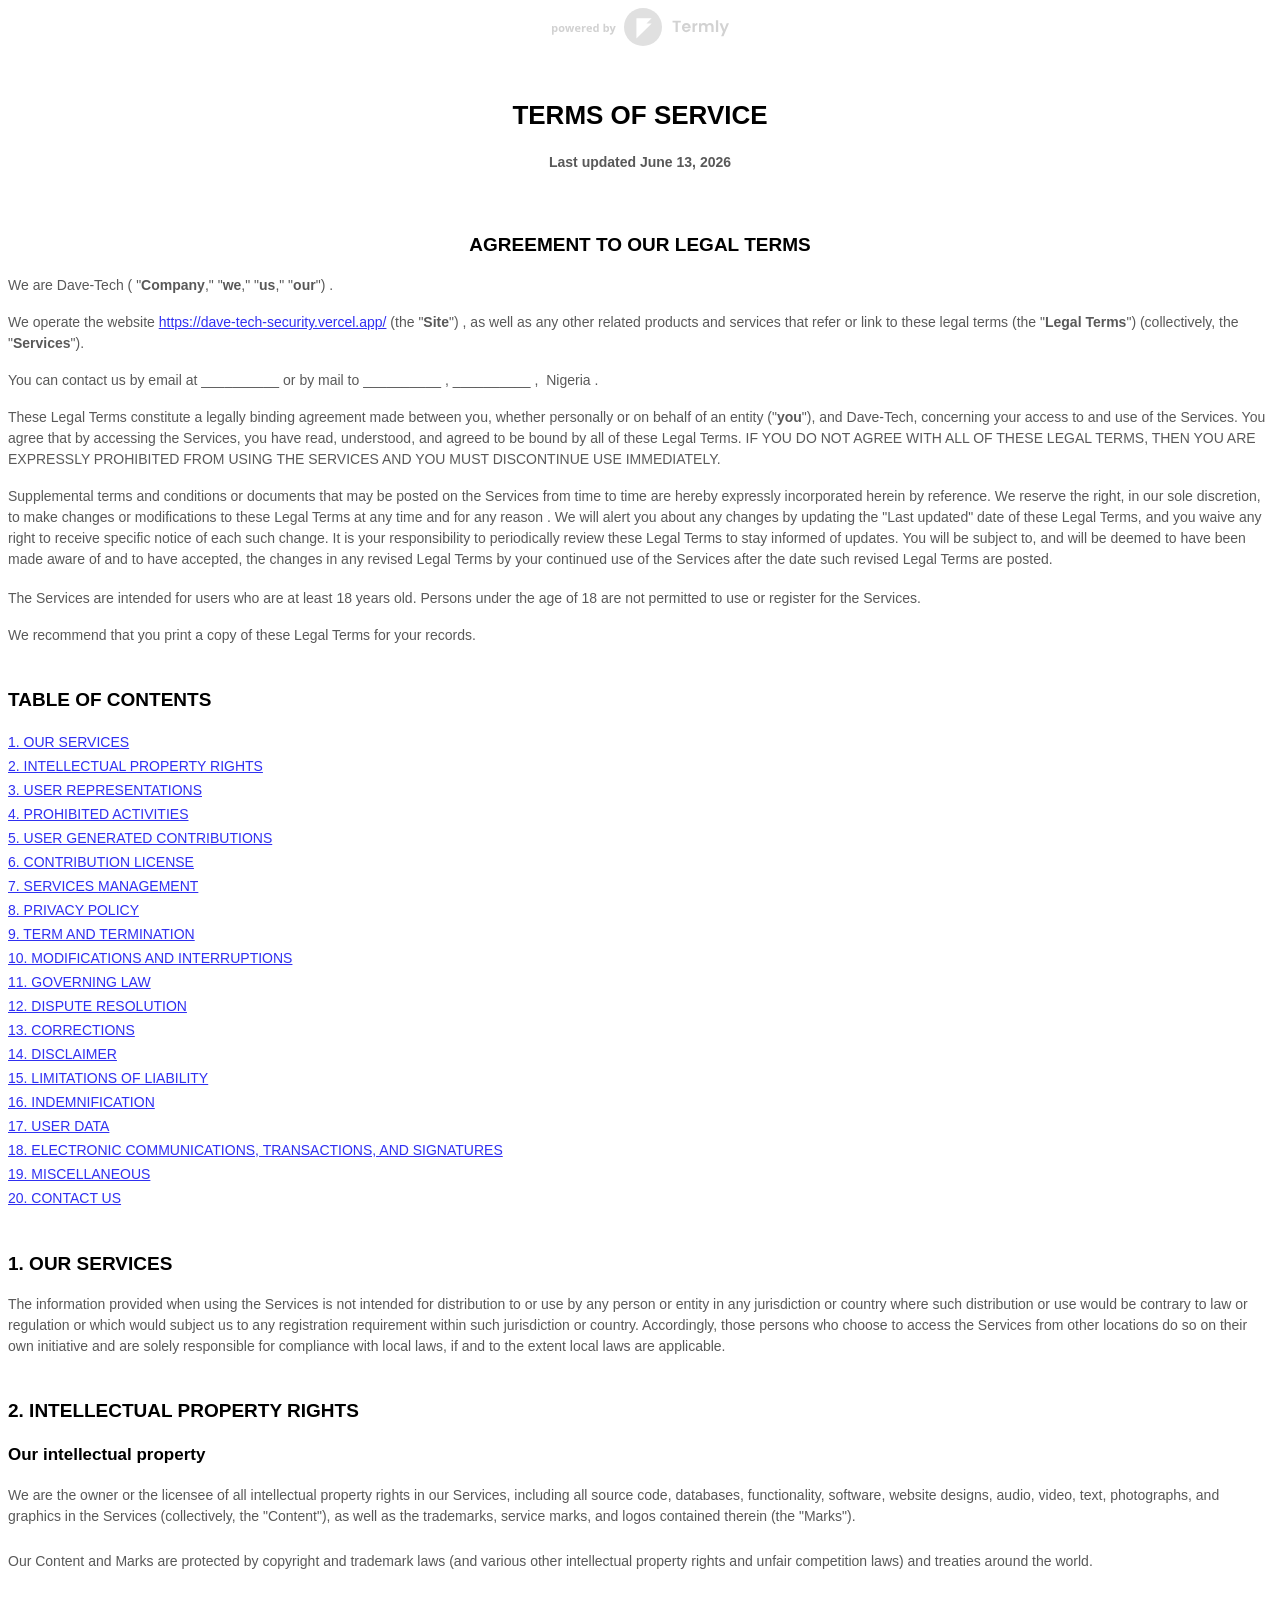
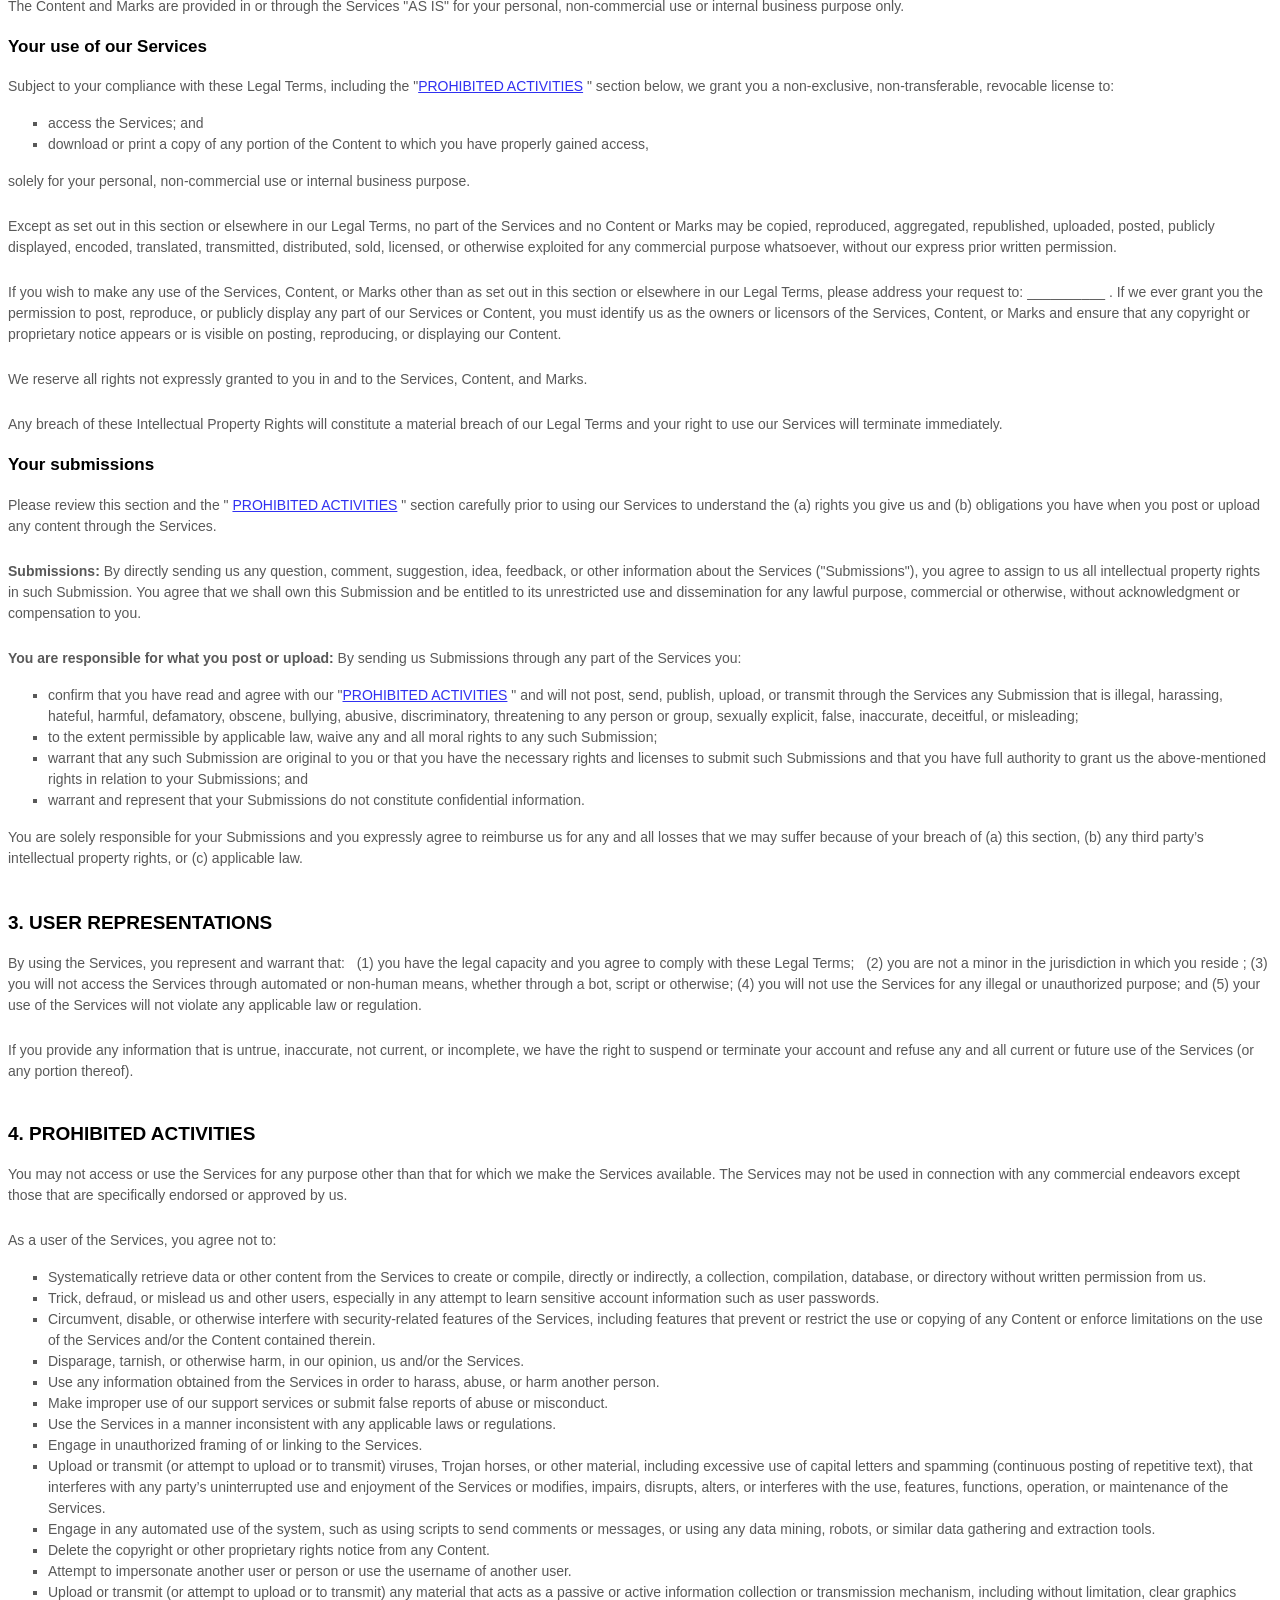
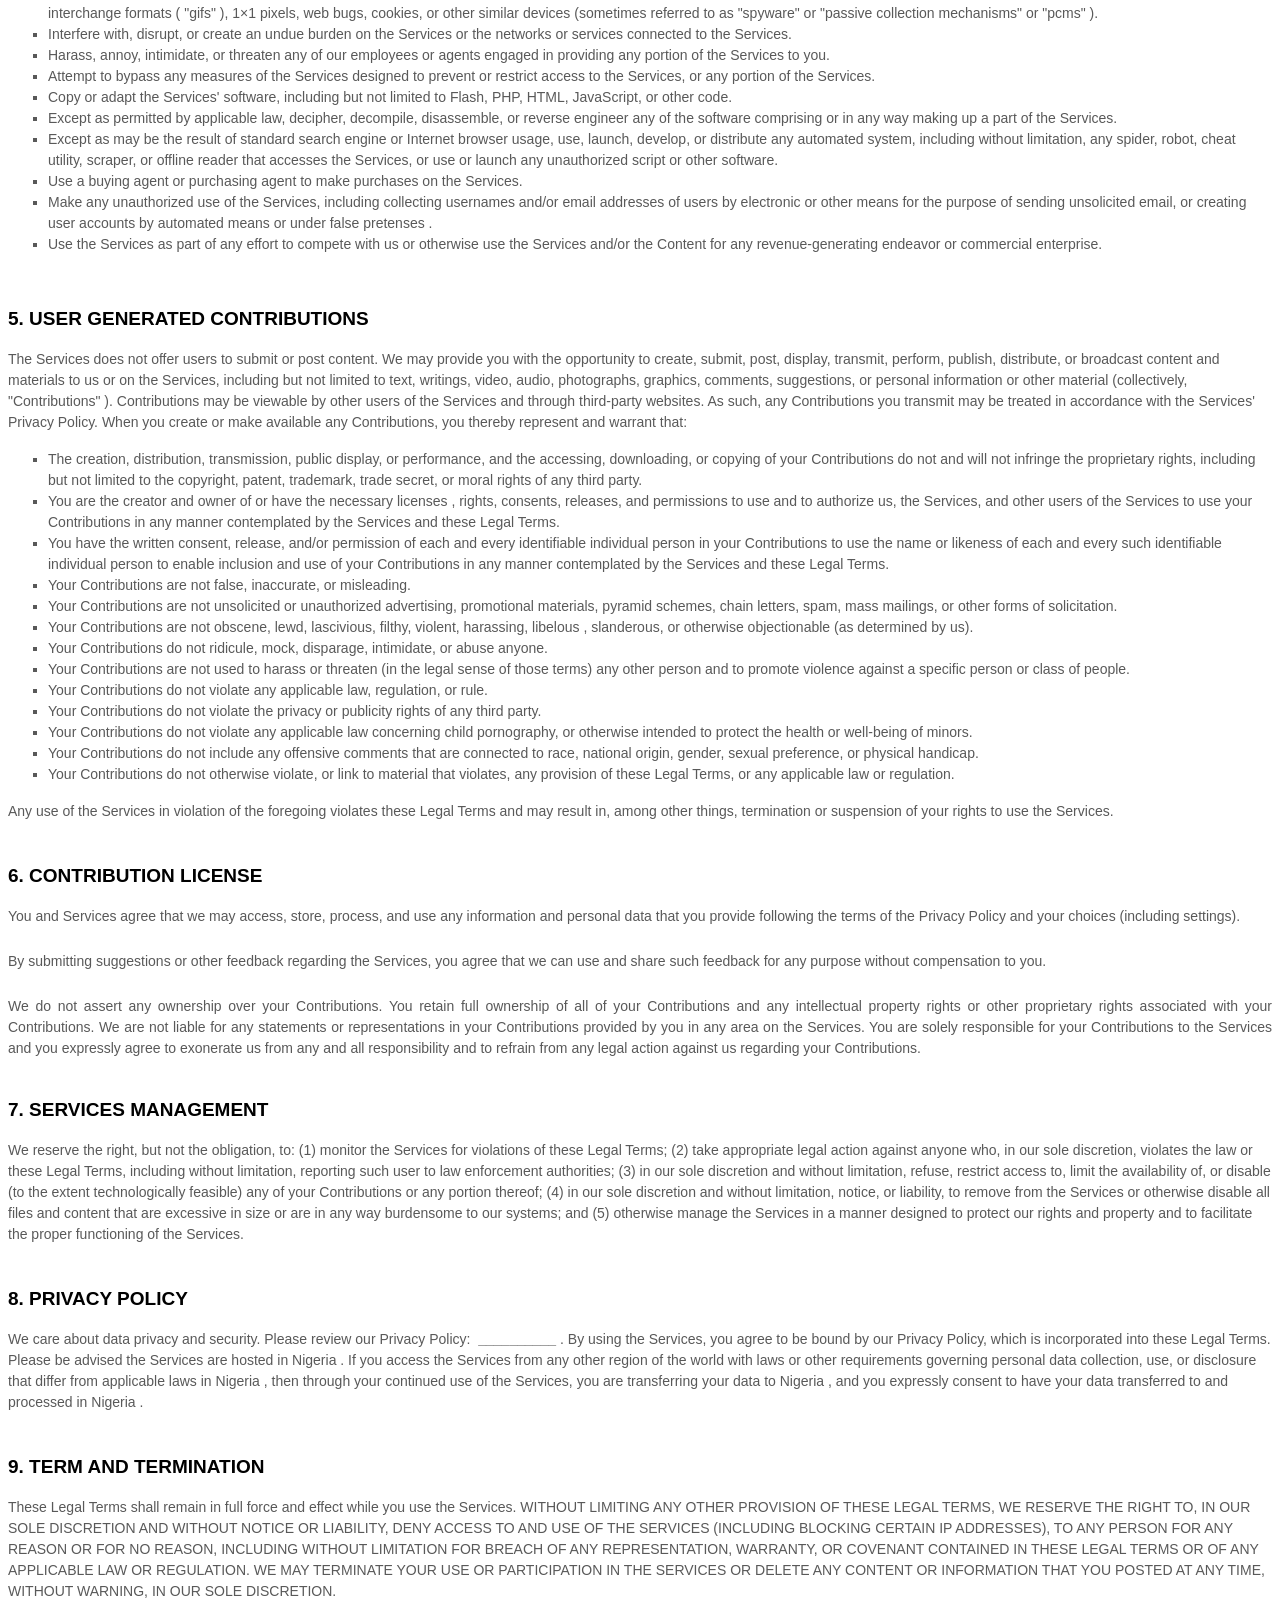
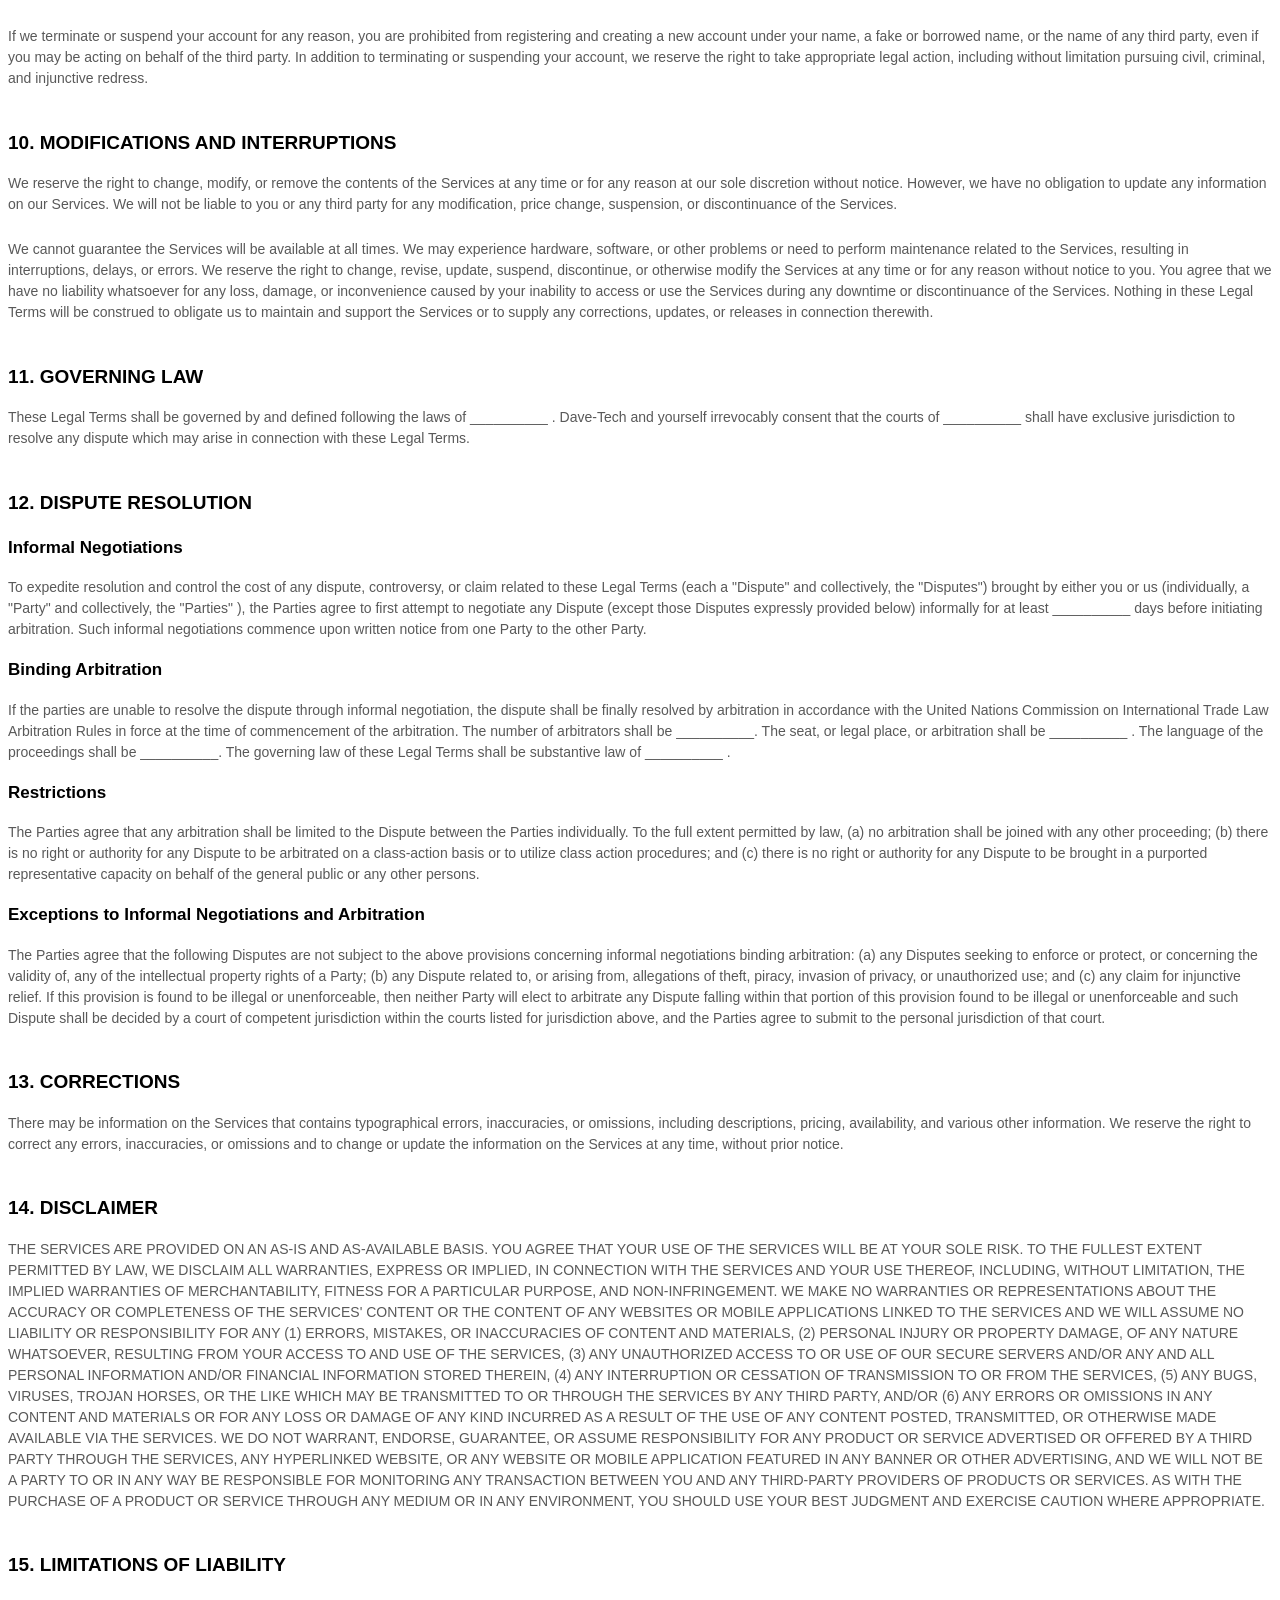
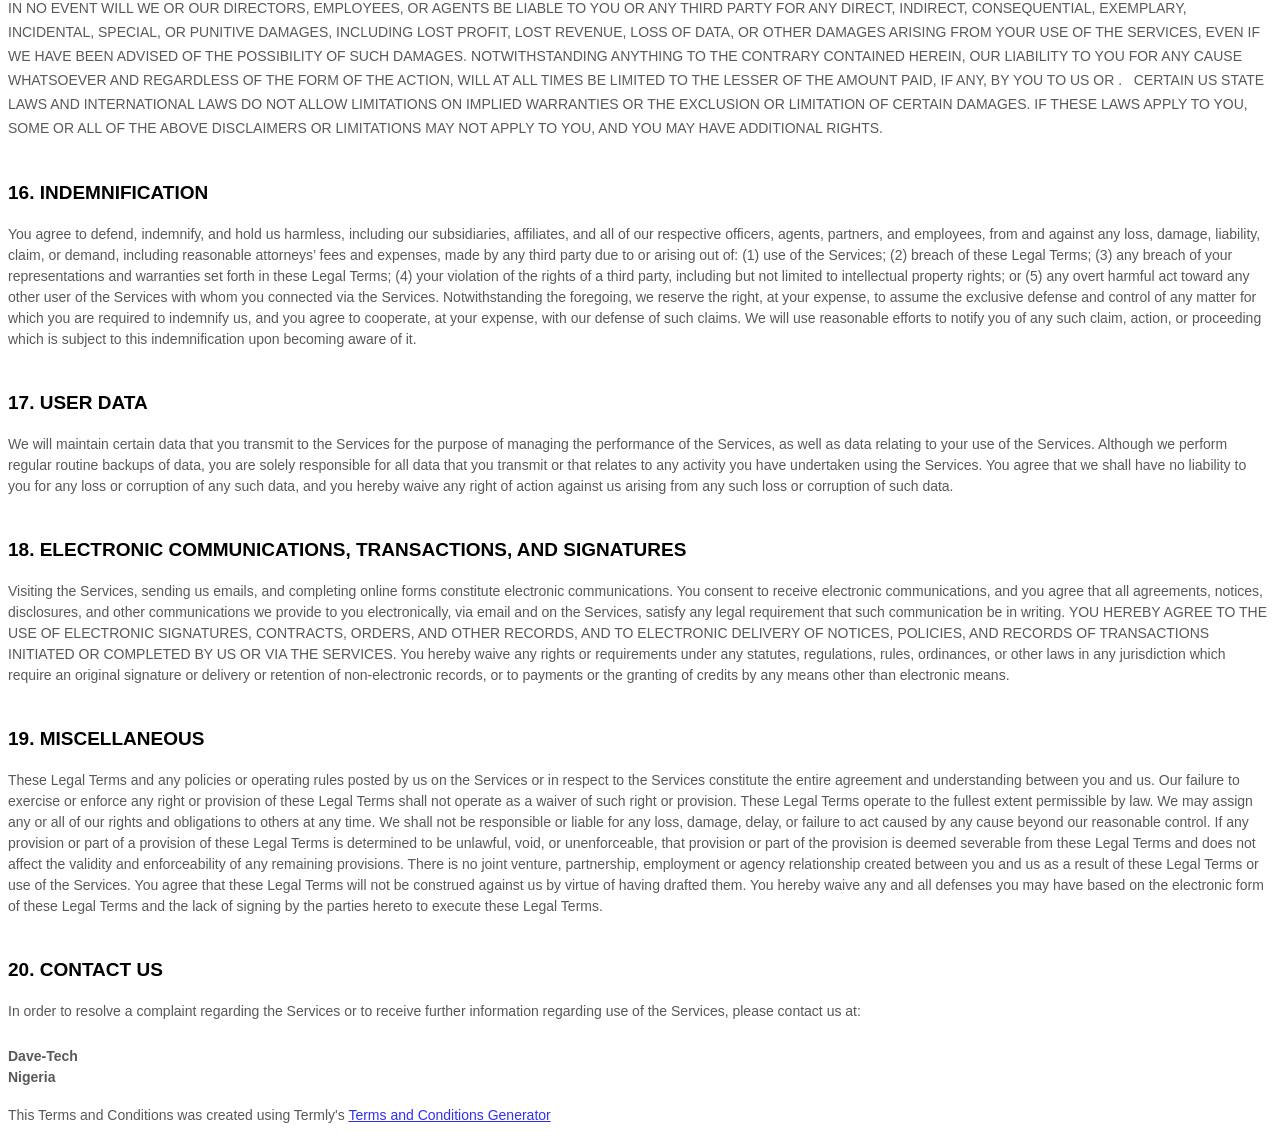
<file: terms-of-service.html>
<!DOCTYPE html>
<html lang="en">

<head>
        <meta charset="UTF-8">
        <meta name="viewport" content="width=device-width, initial-scale=1.0">
        <title>Document</title>
</head>

<body>


        <style>
                [data-custom-class='body'],
                [data-custom-class='body'] * {
                        background: transparent !important;
                }

                [data-custom-class='title'],
                [data-custom-class='title'] * {
                        font-family: Arial !important;
                        font-size: 26px !important;
                        color: #000000 !important;
                }

                [data-custom-class='subtitle'],
                [data-custom-class='subtitle'] * {
                        font-family: Arial !important;
                        color: #595959 !important;
                        font-size: 14px !important;
                }

                [data-custom-class='heading_1'],
                [data-custom-class='heading_1'] * {
                        font-family: Arial !important;
                        font-size: 19px !important;
                        color: #000000 !important;
                }

                [data-custom-class='heading_2'],
                [data-custom-class='heading_2'] * {
                        font-family: Arial !important;
                        font-size: 17px !important;
                        color: #000000 !important;
                }

                [data-custom-class='body_text'],
                [data-custom-class='body_text'] * {
                        color: #595959 !important;
                        font-size: 14px !important;
                        font-family: Arial !important;
                }

                [data-custom-class='link'],
                [data-custom-class='link'] * {
                        color: #3030F1 !important;
                        font-size: 14px !important;
                        font-family: Arial !important;
                        word-break: break-word !important;
                }
        </style>
        <span
                style="display: block;margin: 0 auto 3.125rem;width: 11.125rem;height: 2.375rem;background: url([data-uri]) center no-repeat;"></span>

        <div data-custom-class="body">
                <div  style="text-align: center;">
                        <div class="MsoNormal" data-custom-class="title" style="line-height: 1.5;">
                                <bdt class="block-component"><span style="font-size: 19px;"></bdt>
                                <bdt class="question"><strong>
                                                <h1 style="text-align: center;">TERMS OF SERVICE</h1>
                                        </strong></bdt>
                                <bdt class="statement-end-if-in-editor"></bdt></span>
                        </div>
                        <div class="MsoNormal" data-custom-class="subtitle" style="line-height: 1.5;"><strong>Last
                                        updated</strong>
                                <bdt class="question"><strong>June 13, 2026</strong></bdt>
                        </div>
                        <div class="MsoNormal" style="line-height: 1.1;"><br></div>
                        <div style="line-height: 1.5;"><br></div>
                        <div style="line-height: 1.5;"><strong><span data-custom-class="heading_1">
                                                <h2>AGREEMENT TO OUR LEGAL TERMS</h2>
                                        </span></strong></div>
                </div>
                <div style="text-align: left;">
                        <div class="MsoNormal" id="agreement" style="line-height: 1.5;"><a name="_6aa3gkhykvst"></a>
                        </div>
                </div>
                <div  style="text-align: left;">
                        <div class="MsoNormal" data-custom-class="body_text" style="line-height: 1.5;"><span style="font-size:11.0pt;line-height:115%;font-family:Arial;
Calibri;color:#595959;mso-themecolor:text1;mso-themetint:166;">We are <bdt class="question noTranslate"
                                                data-id="9d459c4e-c548-e5cb-7729-a118548965d2">Dave-Tech</bdt>
                                        <bdt class="block-component"></bdt> (<bdt class="block-component"></bdt>
                                        "<strong>Company</strong>," "<strong>we</strong>," "<strong>us</strong>,"
                                        "<strong>our</strong>"<bdt class="statement-end-if-in-editor"></bdt>)<span
                                                style="font-size:11.0pt;line-height:115%;
Arial;mso-fareast-font-family:Calibri;color:#595959;mso-themecolor:text1;
mso-themetint:166;"><span style="font-size:11.0pt;line-height:115%;
Arial;mso-fareast-font-family:Calibri;color:#595959;mso-themecolor:text1;
mso-themetint:166;"><span style="font-size:11.0pt;line-height:115%;
Arial;mso-fareast-font-family:Calibri;color:#595959;mso-themecolor:text1;
mso-themetint:166;">
                                                                <bdt class="question">
                                                                        <bdt class="block-component">.</bdt>
                                                        </span>
                                                        <bdt class="block-component"></bdt>
                                                </span></span>
                                </span></span></span></span></div>
                </div>
                <div  style="line-height: 1;"><br></div>
                <div  style="text-align: left;">
                        <div class="MsoNormal" data-custom-class="body_text" style="line-height: 1.5;"><span style="font-size:11.0pt;line-height:115%;font-family:Arial;
Calibri;color:#595959;mso-themecolor:text1;mso-themetint:166;">We operate <bdt class="block-component"></bdt>the
                                        website <span style="color: rgb(0, 58, 250);">
                                                <bdt class="question noTranslate"><a target="_blank"
                                                                data-custom-class="link"
                                                                href="https://dave-tech-security.vercel.app/">https://dave-tech-security.vercel.app/</a>
                                                </bdt>
                                        </span> (the <bdt class="block-component"></bdt>"<strong>Site</strong>"<bdt
                                                class="statement-end-if-in-editor"></bdt>)<bdt class="block-component">
                                        </bdt>
                                        <bdt class="block-component"></bdt>, as well as any other related products and
                                        services that refer or link to these legal terms (the <bdt
                                                class="block-component"></bdt>"<strong>Legal Terms</strong>"<bdt
                                                class="statement-end-if-in-editor"></bdt>) (collectively, the <bdt
                                                class="block-component"></bdt>"<strong>Services</strong>"<bdt
                                                class="statement-end-if-in-editor"></bdt>).<bdt class="block-component">
                                        </bdt>
                                </span></div>
                        <div class="MsoNormal" style="line-height: 1;"><br></div>
                        <div class="MsoNormal" data-custom-class="body_text" style="line-height: 1.5;"><span style="font-size:11.0pt;line-height:115%;font-family:Arial;
Calibri;color:#595959;mso-themecolor:text1;mso-themetint:166;">You can contact us by <bdt class="block-component">email
                                                at <bdt class="question noTranslate">__________</bdt>
                                                <bdt class="block-component"></bdt> or by mail to <bdt
                                                        class="question noTranslate">__________</bdt>
                                                <bdt class="block-component"></bdt>, <bdt class="question noTranslate">
                                                        __________</bdt>
                                                <bdt class="block-component"></bdt>
                                                <bdt class="block-component"></bdt>
                                                <bdt class="block-component">
                                                        <bdt class="block-component">, </bdt>
                                                        <bdt class="question noTranslate">Nigeria</bdt>
                                                        <bdt class="statement-end-if-in-editor"></bdt>
                                                </bdt>.</span></div>
                        <div class="MsoNormal" style="line-height: 1;"><br></div>
                        <div class="MsoNormal" data-custom-class="body_text" style="line-height: 1.5;"><span style="font-size:11.0pt;line-height:115%;font-family:Arial;
Calibri;color:#595959;mso-themecolor:text1;mso-themetint:166;">These Legal Terms constitute a legally binding agreement
                                        made between you, whether personally or on behalf of an entity (<bdt
                                                class="block-component"></bdt>"<strong>you</strong>"<bdt
                                                class="statement-end-if-in-editor"></bdt>), and <bdt
                                                class="question noTranslate">Dave-Tech</bdt>, concerning your access to
                                        and use of the Services. You agree that by accessing the Services, you have
                                        read, understood, and agreed to be bound by all of these Legal Terms. IF YOU DO
                                        NOT AGREE WITH ALL OF THESE LEGAL TERMS, THEN YOU ARE EXPRESSLY PROHIBITED FROM
                                        USING THE SERVICES AND YOU MUST DISCONTINUE USE IMMEDIATELY.<bdt
                                                class="block-component"></bdt></span></div>
                        <div class="MsoNormal" style="line-height: 1;"><br></div>
                        <div class="MsoNormal" data-custom-class="body_text" style="line-height: 1.5;"><span style="font-size:11.0pt;line-height:115%;font-family:Arial;
Calibri;color:#595959;mso-themecolor:text1;mso-themetint:166;">Supplemental terms and conditions or documents that may
                                        be posted on the Services from time to time are hereby expressly incorporated
                                        herein by reference. We reserve the right, in our sole discretion, to make
                                        changes or modifications to these Legal Terms <bdt class="block-component">
                                        </bdt>at any time and for any reason<bdt class="statement-end-if-in-editor">
                                        </bdt>. We will alert you about any changes by updating the <bdt
                                                class="block-component"></bdt>"Last updated"<bdt
                                                class="statement-end-if-in-editor"></bdt> date of these Legal Terms, and
                                        you waive any right to receive specific notice of each such change. It is your
                                        responsibility to periodically review these Legal Terms to stay informed of
                                        updates. You will be subject to, and will be deemed to have been made aware of
                                        and to have accepted, the changes in any revised Legal Terms by your continued
                                        use of the Services after the date such revised Legal Terms are posted.<bdt
                                                class="else-block"></bdt></span></div>
                </div>
                <div alignstyle="line-height: 1;"><br></div>
                <div  style="text-align: left;">
                        <div class="MsoNormal" data-custom-class="body_text" style="line-height: 1.5;">
                                <bdt class="block-container if" data-type="if"
                                        id="a2595956-7028-dbe5-123e-d3d3a93ed076">
                                        <bdt data-type="conditional-block">
                                                <bdt data-type="body"><span style="font-size:11.0pt;line-height:115%;font-family:Arial;
Calibri;color:#595959;mso-themecolor:text1;mso-themetint:166;">
                                                                <bdt class="block-component"></bdt>The
                                                                Services are intended for users who are at least 18
                                                                years old. Persons under the age
                                                                of 18 are not permitted to use or register for the
                                                                Services.
                                                        </span></bdt>
                                        </bdt>
                                        <bdt data-type="conditional-block">
                                                <bdt class="block-component"></bdt>
                                        </bdt>
                        </div>
                        <div class="MsoNormal" style="line-height: 1;"><br></div>
                        <div class="MsoNormal" data-custom-class="body_text" style="line-height: 1.5;">We recommend that
                                you print a copy of these Legal Terms for your records.</div>
                        <div class="MsoNormal" style="line-height: 1.5;"><br></div>
                        <div class="MsoNormal" data-custom-class="heading_1" style="line-height: 1.5;"><strong>
                                        <h2>TABLE OF CONTENTS</h2>
                                </strong></div>
                        <div class="MsoNormal" style="line-height: 1.5;"><a data-custom-class="link"
                                        href="#services"><span data-custom-class="link"><span
                                                        style="color: rgb(0, 58, 250); font-size: 15px;"><span
                                                                data-custom-class="body_text">1. OUR
                                                                SERVICES</span></span></span></a></div>
                        <div class="MsoNormal" style="line-height: 1.5;"><a data-custom-class="link" href="#ip"><span
                                                style="color: rgb(0, 58, 250);"><span data-custom-class="body_text">2.
                                                        INTELLECTUAL PROPERTY RIGHTS</span></span></a></div>
                        <div class="MsoNormal" style="line-height: 1.5;"><a data-custom-class="link"
                                        href="#userreps"></a><a data-custom-class="link" href="#userreps"><span
                                                style="color: rbg(0, 58, 250); font-size: 15px; line-height: 1.5;"><span
                                                        data-custom-class="body_text">3. USER
                                                        REPRESENTATIONS</span></span></a></div>
                        <div class="MsoNormal" style="line-height: 1.5;"><span style="font-size: 15px;"><span
                                                data-custom-class="body_text">
                                                <bdt class="block-component"></bdt>
                                        </span></span> <a data-custom-class="link" href="#products"></a></div>
                        <div class="MsoNormal" style="line-height: 1.5;"><a data-custom-class="link"
                                        href="#products"><span style="color: rgb(0, 58, 250); font-size: 15px;"><span
                                                        data-custom-class="body_text">
                                                        <bdt class="block-component"></bdt>
                                                        <bdt class="block-component"></bdt>
                                                        <bdt class="statement-end-if-in-editor"></bdt>
                                                </span></span></a> <a data-custom-class="link" href="#purchases"></a>
                        </div>
                        <div class="MsoNormal" style="line-height: 1.5;"><a data-custom-class="link"
                                        href="#purchases"><span style="color: rgb(0, 58, 250); font-size: 15px;"><span
                                                        data-custom-class="body_text">
                                                        <bdt class="block-component"></bdt>
                                                </span></span></a></div>
                        <div class="MsoNormal" style="line-height: 1.5;">
                                <bdt class="block-component"><span style="font-size: 15px;"></span></bdt>
                        </div>
                        <div class="MsoNormal" style="line-height: 1.5;"><span style="font-size: 15px;"><span
                                                data-custom-class="body_text">
                                                <bdt class="block-component"></bdt>
                                        </span></span> <a data-custom-class="link" href="#software"></a> <a
                                        data-custom-class="link" href="#software"></a></div>
                        <div class="MsoNormal" style="line-height: 1.5;"><a data-custom-class="link"
                                        href="#software"><span style="color: rgb(0, 58, 250); font-size: 15px;"><span
                                                        data-custom-class="body_text">
                                                        <bdt class="block-component"></bdt>
                                                </span></span></a> <a data-custom-class="link" href="#prohibited"></a>
                        </div>
                        <div class="MsoNormal" style="line-height: 1.5;"><a data-custom-class="link"
                                        href="#prohibited"><span style="color: rgb(0, 58, 250); font-size: 15px;"><span
                                                        data-custom-class="body_text">4. PROHIBITED
                                                        ACTIVITIES</span></span></a> <a data-custom-class="link"
                                        href="#ugc"></a></div>
                        <div class="MsoNormal" style="line-height: 1.5;"><a data-custom-class="link" href="#ugc"><span
                                                style="color: rgb(0, 58, 250); font-size: 15px;"><span
                                                        data-custom-class="body_text">5. USER GENERATED
                                                        CONTRIBUTIONS</span></span></a> <a data-custom-class="link"
                                        href="#license"></a></div>
                        <div class="MsoNormal" style="line-height: 1.5;"><a data-custom-class="link"
                                        href="#license"><span style="color: rgb(0, 58, 250); font-size: 15px;"><span
                                                        data-custom-class="body_text">6. CONTRIBUTION <bdt
                                                                class="block-component"></bdt>LICENSE<bdt
                                                                class="statement-end-if-in-editor"></bdt>
                                                        </span></span></a> <a data-custom-class="link"
                                        href="#reviews"></a></div>
                        <div class="MsoNormal" style="line-height: 1.5;"><a data-custom-class="link"
                                        href="#reviews"><span style="color: rgb(0, 58, 250); font-size: 15px;"><span
                                                        data-custom-class="body_text">
                                                        <bdt class="block-component"></bdt>
                                                </span></span></a> <a data-custom-class="link" href="#mobile"></a></div>
                        <div class="MsoNormal" style="line-height: 1.5;"><a data-custom-class="link"
                                        href="#mobile"><span style="color: rgb(0, 58, 250); font-size: 15px;"><span
                                                        data-custom-class="body_text">
                                                        <bdt class="block-component"></bdt>
                                                </span></span></a> <a data-custom-class="link" href="#socialmedia"></a>
                        </div>
                        <div class="MsoNormal" style="line-height: 1.5;"><a data-custom-class="link"
                                        href="#socialmedia"><span style="color: rgb(0, 58, 250); font-size: 15px;"><span
                                                        data-custom-class="body_text">
                                                        <bdt class="block-component"></bdt>
                                                </span></span></a> <a data-custom-class="link" href="#thirdparty"></a>
                        </div>
                        <div class="MsoNormal" style="line-height: 1.5;"><a data-custom-class="link"
                                        href="#thirdparty"><span style="color: rgb(0, 58, 250); font-size: 15px;"><span
                                                        data-custom-class="body_text">
                                                        <bdt class="block-component"></bdt>
                                                </span></span></a> <a data-custom-class="link" href="#advertisers"></a>
                        </div>
                        <div class="MsoNormal" style="line-height: 1.5;"><a data-custom-class="link"
                                        href="#advertisers"><span style="color: rgb(0, 58, 250); font-size: 15px;"><span
                                                        data-custom-class="body_text">
                                                        <bdt class="block-component"></bdt>
                                                </span></span></a> <a data-custom-class="link" href="#sitemanage"></a>
                        </div>
                        <div class="MsoNormal" style="line-height: 1.5;"><a data-custom-class="link"
                                        href="#sitemanage"><span style="color: rgb(0, 58, 250); font-size: 15px;"><span
                                                        data-custom-class="body_text">7. SERVICES
                                                        MANAGEMENT</span></span></a> <a data-custom-class="link"
                                        href="#ppyes"></a></div>
                        <div class="MsoNormal" style="line-height: 1.5;"><a data-custom-class="link" href="#ppyes"><span
                                                style="color: rgb(0, 58, 250); font-size: 15px;"><span
                                                        data-custom-class="body_text">
                                                        <bdt class="block-component"></bdt>8. PRIVACY POLICY<bdt
                                                                class="statement-end-if-in-editor"></bdt>
                                                </span></span></a> <a data-custom-class="link" href="#ppno"></a></div>
                        <div class="MsoNormal" style="line-height: 1.5;"><a data-custom-class="link" href="#ppno"><span
                                                style="color: rgb(0, 58, 250); font-size: 15px;"><span
                                                        data-custom-class="body_text">
                                                        <bdt class="block-component"></bdt>
                                                </span></span></a> <a data-custom-class="link" href="#dmca"></a></div>
                        <div class="MsoNormal" style="line-height: 1.5;"><a data-custom-class="link" href="#dmca"><span
                                                style="color: rgb(0, 58, 250); font-size: 15px;"><span
                                                        data-custom-class="body_text">
                                                        <bdt class="block-component"></bdt>
                                                </span></span></a></div>
                        <div class="MsoNormal" style="line-height: 1.5;"><span style="font-size: 15px;"><span
                                                data-custom-class="body_text">
                                                <bdt class="block-component"></bdt>
                                                <bdt class="block-component"></bdt>
                                                <bdt class="statement-end-if-in-editor"></bdt>
                                        </span></span> <a data-custom-class="link" href="#terms"></a></div>
                        <div class="MsoNormal" style="line-height: 1.5;"><a data-custom-class="link" href="#terms"><span
                                                style="color: rgb(0, 58, 250); font-size: 15px;"><span
                                                        data-custom-class="body_text">9. TERM AND
                                                        TERMINATION</span></span></a> <a data-custom-class="link"
                                        href="#modifications"></a></div>
                        <div class="MsoNormal" style="line-height: 1.5;"><a data-custom-class="link"
                                        href="#modifications"><span
                                                style="color: rgb(0, 58, 250); font-size: 15px;"><span
                                                        data-custom-class="body_text">10. MODIFICATIONS AND
                                                        INTERRUPTIONS</span></span></a> <a data-custom-class="link"
                                        href="#law"></a></div>
                        <div class="MsoNormal" style="line-height: 1.5;"><a data-custom-class="link" href="#law"><span
                                                style="color: rgb(0, 58, 250); font-size: 15px;"><span
                                                        data-custom-class="body_text">11. GOVERNING
                                                        LAW</span></span></a> <a data-custom-class="link"
                                        href="#disputes"></a></div>
                        <div class="MsoNormal" style="line-height: 1.5;"><a data-custom-class="link"
                                        href="#disputes"><span style="color: rgb(0, 58, 250); font-size: 15px;"><span
                                                        data-custom-class="body_text">12. DISPUTE
                                                        RESOLUTION</span></span></a> <a data-custom-class="link"
                                        href="#corrections"></a></div>
                        <div class="MsoNormal" style="line-height: 1.5;"><a data-custom-class="link"
                                        href="#corrections"><span style="color: rgb(0, 58, 250); font-size: 15px;"><span
                                                        data-custom-class="body_text">13. CORRECTIONS</span></span></a>
                                <a data-custom-class="link" href="#disclaimer"></a></div>
                        <div class="MsoNormal" style="line-height: 1.5;"><a data-custom-class="link"
                                        href="#disclaimer"><span style="color: rgb(0, 58, 250); font-size: 15px;"><span
                                                        data-custom-class="body_text">14. DISCLAIMER</span></span></a>
                                <a data-custom-class="link" href="#liability"></a></div>
                        <div class="MsoNormal" style="line-height: 1.5;"><a data-custom-class="link"
                                        href="#liability"><span style="color: rgb(0, 58, 250); font-size: 15px;"><span
                                                        data-custom-class="body_text">15. LIMITATIONS OF
                                                        LIABILITY</span></span></a> <a data-custom-class="link"
                                        href="#indemnification"></a></div>
                        <div class="MsoNormal" style="line-height: 1.5;"><a data-custom-class="link"
                                        href="#indemnification"><span
                                                style="color: rgb(0, 58, 250); font-size: 15px;"><span
                                                        data-custom-class="body_text">16.
                                                        INDEMNIFICATION</span></span></a> <a data-custom-class="link"
                                        href="#userdata"></a></div>
                        <div class="MsoNormal" style="line-height: 1.5;"><a data-custom-class="link"
                                        href="#userdata"><span style="color: rgb(0, 58, 250); font-size: 15px;"><span
                                                        data-custom-class="body_text">17. USER DATA</span></span></a> <a
                                        data-custom-class="link" href="#electronic"></a></div>
                        <div class="MsoNormal" style="line-height: 1.5;"><a data-custom-class="link"
                                        href="#electronic"><span style="color: rgb(0, 58, 250); font-size: 15px;"><span
                                                        data-custom-class="body_text">18. ELECTRONIC COMMUNICATIONS,
                                                        TRANSACTIONS, AND SIGNATURES</span></span></a> <a
                                        data-custom-class="link" href="#california"></a></div>
                        <div class="MsoNormal" style="line-height: 1.5;">
                                <bdt class="block-component"><span style="font-size: 15px;"></span></bdt>
                        </div>
                        <div class="MsoNormal" style="line-height: 1.5;"><a data-custom-class="link"
                                        href="#california"><span style="color: rgb(0, 58, 250); font-size: 15px;"><span
                                                        data-custom-class="body_text">
                                                        <bdt class="block-component"></bdt>
                                                </span></span></a> <a data-custom-class="link" href="#misc"></a></div>
                        <div class="MsoNormal" style="line-height: 1.5;"><a data-custom-class="link" href="#misc"><span
                                                style="color: rgb(0, 58, 250); font-size: 15px;"><span
                                                        data-custom-class="body_text">19.
                                                        MISCELLANEOUS</span></span></a> <a data-custom-class="link"
                                        href="#contact"></a></div>
                        <div class="MsoNormal" style="line-height: 1.5;">
                                <bdt class="block-component"></span></bdt>
                        </div>
                        <div class="MsoNormal" style="line-height: 1.5;">
                                <bdt class="block-component"></bdt>
                        </div>
                        <div class="MsoNormal" style="line-height: 1.5;">
                                <bdt class="block-component"></bdt>
                        </div>
                        <div class="MsoNormal" style="line-height: 1.5;">
                                <bdt class="block-component"></bdt>
                        </div>
                        <div class="MsoNormal" style="line-height: 1.5;">
                                <bdt class="block-component"></bdt>
                        </div>
                        <div class="MsoNormal" style="line-height: 1.5;">
                                <bdt class="block-component"></bdt>
                        </div>
                        <div class="MsoNormal" style="line-height: 1.5;">
                                <bdt class="block-component"></bdt>
                        </div>
                        <div class="MsoNormal" style="line-height: 1.5;">
                                <bdt class="block-component"></bdt>
                        </div>
                        <div class="MsoNormal" style="line-height: 1.5;">
                                <bdt class="block-component"></bdt>
                        </div>
                        <div class="MsoNormal" style="line-height: 1.5;">
                                <bdt class="block-component"></bdt>
                        </div>
                        <div class="MsoNormal" style="line-height: 1.5;"><a data-custom-class="link"
                                        href="#contact"><span style="color: rgb(0, 58, 250); font-size: 15px;"><span
                                                        data-custom-class="body_text">20. CONTACT US</span></span></a>
                        </div>
                </div>
                <div  style="text-align: left;">
                        <div class="MsoNormal" data-custom-class="heading_1" style="line-height: 1.5;"><a
                                        name="_b6y29mp52qvx"></a></div>
                        <div class="MsoNormal" style="line-height: 1.5;"><br></div>
                        <div class="MsoNormal" data-custom-class="heading_1" id="services" style="line-height: 1.5;">
                                <strong><span style="font-size: 19px; line-height: 1.5;">
                                                <h2>1. OUR SERVICES</h2>
                                        </span></strong></div>
                        <div class="MsoNormal" data-custom-class="body_text" style="line-height: 1.5;"><span
                                        style="font-size: 15px;">The information provided when using the Services is not
                                        intended for distribution to or use by any person or entity in any jurisdiction
                                        or country where such distribution or use would be contrary to law or regulation
                                        or which would subject us to any registration requirement within such
                                        jurisdiction or country. Accordingly, those persons who choose to access the
                                        Services from other locations do so on their own initiative and are solely
                                        responsible for compliance with local laws, if and to the extent local laws are
                                        applicable.<bdt class="block-component"></bdt>
                        </div>
                        <div class="MsoNormal" style="line-height: 1.5;"><br></div>
                </div>
                <div  data-custom-class="heading_1" style="text-align: left; line-height: 1.5;">
                        <strong><span id="ip" style="font-size: 19px; line-height: 1.5;">
                                        <h2>2. INTELLECTUAL PROPERTY RIGHTS</h2>
                                </span></strong></div>
                <div  style="text-align: left;">
                        <div class="MsoNormal" data-custom-class="heading_2" style="line-height: 1.5;"><strong>
                                        <h3>Our intellectual property</h3>
                                </strong></div>
                        <div class="MsoNormal" data-custom-class="body_text" style="line-height: 1.5;"><span style="font-size:11.0pt;line-height:115%;font-family:Arial;
Calibri;,color:#595959;mso-themecolor:text1;mso-themetint:166;">We are the owner or the licensee of all intellectual
                                        property rights in our Services, including all source code, databases,
                                        functionality, software, website designs, audio, video, text, photographs, and
                                        graphics in the Services (collectively, the <bdt class="block-component"></bdt>
                                        "Content"<bdt class="statement-end-if-in-editor"></bdt>), as well as the
                                        trademarks, service marks, and logos contained therein (the <bdt
                                                class="block-component"></bdt>"Marks"<bdt
                                                class="statement-end-if-in-editor"></bdt>).</span></div>
                        <div class="MsoNormal" style="line-height: 1.5;"><br></div>
                        <div class="MsoNormal" data-custom-class="body_text" style="line-height: 1.5;"><span style="font-size:11.0pt;line-height:115%;font-family:Arial;
Calibri;color:#595959;mso-themecolor:text1;mso-themetint:166;">Our Content and Marks are protected by copyright and
                                        trademark laws (and various other intellectual property rights and unfair
                                        competition laws) and treaties<bdt class="block-component"></bdt> around the
                                        world.</span></div>
                        <div class="MsoNormal" style="line-height: 1.5;"><br></div>
                        <div class="MsoNormal" data-custom-class="body_text" style="line-height: 1.5;"><span style="font-size:11.0pt;line-height:115%;font-family:Arial;
Calibri;color:#595959;mso-themecolor:text1;mso-themetint:166;">The Content and Marks are provided in or through the
                                        Services <bdt class="block-component"></bdt>"AS IS"<bdt
                                                class="statement-end-if-in-editor"></bdt> for your <bdt
                                                class="block-component"></bdt>personal, non-commercial use or internal
                                        business purpose<bdt class="statement-end-if-in-editor"></bdt> only.</span>
                        </div>
                        <div class="MsoNormal" data-custom-class="heading_2" style="line-height: 1.5;"><strong>
                                        <h3>Your use of our Services</h3>
                                </strong></div>
                        <div class="MsoNormal" data-custom-class="body_text" style="line-height: 1.5;"><span
                                        style="font-size: 15px;">Subject to your compliance with these Legal Terms,
                                        including the <bdt class="block-component"></bdt>"<bdt
                                                class="statement-end-if-in-editor"></bdt></span><a
                                        data-custom-class="link" href="#prohibited"><span
                                                style="color: rgb(0, 58, 250); font-size: 15px;">PROHIBITED
                                                ACTIVITIES</span></a><span style="font-size: 15px;">
                                        <bdt class="block-component"></bdt>"<bdt class="statement-end-if-in-editor">
                                        </bdt> section below, we grant you a non-exclusive, non-transferable, revocable
                                        <bdt class="block-component"></bdt>license<bdt
                                                class="statement-end-if-in-editor"></bdt> to:
                                </span></div>
                        <ul>
                                <li class="MsoNormal" data-custom-class="body_text" style="line-height: 1.5;"><span
                                                style="font-size: 15px;">access the Services; and</span></li>
                                <li class="MsoNormal" data-custom-class="body_text" style="line-height: 1.5;"><span
                                                style="font-size: 15px;">download or print a copy of any portion of the
                                                Content to which you have properly gained access,</span></li>
                        </ul>
                        <div class="MsoNormal" data-custom-class="body_text" style="line-height: 1.5;"><span style="font-size:11.0pt;line-height:115%;font-family:Arial;
Calibri;color:#595959;mso-themecolor:text1;mso-themetint:166;">solely for your <bdt class="block-component"></bdt>
                                        personal, non-commercial use or internal business purpose<bdt
                                                class="statement-end-if-in-editor"></bdt>.</span></div>
                        <div class="MsoNormal" style="line-height: 1.5;"><br></div>
                        <div class="MsoNormal" data-custom-class="body_text" style="line-height: 1.5;"><span style="font-size:11.0pt;line-height:115%;font-family:Arial;
Calibri;color:#595959;mso-themecolor:text1;mso-themetint:166;">Except as set out in this section or elsewhere in our
                                        Legal Terms, no part of the Services and no Content or Marks may be copied,
                                        reproduced,
                                        aggregated, republished, uploaded, posted, publicly displayed, encoded,
                                        translated, transmitted, distributed, sold, licensed, or otherwise exploited
                                        for any commercial purpose whatsoever, without our express prior written
                                        permission.</span></div>
                        <div class="MsoNormal" style="line-height: 1.5;"><br></div>
                        <div class="MsoNormal" data-custom-class="body_text" style="line-height: 1.5;"><span style="font-size:11.0pt;line-height:115%;font-family:Arial;
Calibri;color:#595959;mso-themecolor:text1;mso-themetint:166;">If you wish to make any use of the Services, Content, or
                                        Marks other than as set out in this section or elsewhere in our Legal Terms,
                                        please address your request to: <bdt class="question noTranslate">__________
                                        </bdt>. If we ever grant you the permission to post, reproduce, or publicly
                                        display any part of our Services or Content, you must identify us as the owners
                                        or licensors of the Services, Content, or Marks and ensure that any copyright or
                                        proprietary notice appears or is visible on posting, reproducing, or displaying
                                        our Content.</span></div>
                </div>
                <div  style="line-height: 1.5;"><br></div>
                <div  style="text-align: left;">
                        <div class="MsoNormal" data-custom-class="body_text" style="line-height: 1.5;"><span style="font-size:11.0pt;line-height:115%;font-family:Arial;
Calibri;color:#595959;mso-themecolor:text1;mso-themetint:166;">We reserve all rights not expressly granted to you in
                                        and to the Services, Content, and Marks.</span></div>
                        <div class="MsoNormal" style="line-height: 1.5;"><br></div>
                        <div class="MsoNormal" data-custom-class="body_text" style="line-height: 1.5;"><span style="font-size:11.0pt;line-height:115%;font-family:Arial;
Calibri;color:#595959;mso-themecolor:text1;mso-themetint:166;">Any breach of these Intellectual Property Rights will
                                        constitute a material breach of our Legal Terms and your right to use our
                                        Services will terminate immediately.</span></div>
                        <div class="MsoNormal" data-custom-class="heading_2" style="line-height: 1.5;"><span style="font-size:11.0pt;line-height:1.5;font-family:Arial;
Calibri;color:#595959;mso-themecolor:text1;mso-themetint:166;"><strong>
                                                <h3>Your submissions<bdt class="block-component">
                                        </strong></bdt></span></div>
                        <div class="MsoNormal" data-custom-class="body_text" style="line-height: 1.5;"><span
                                        style="font-size: 15px;">Please review this section and the <bdt
                                                class="block-component"></bdt>"<bdt class="statement-end-if-in-editor">
                                        </bdt><a data-custom-class="link" href="#prohibited"><span
                                                        style="color: rgb(0, 58, 250);">PROHIBITED ACTIVITIES</span></a>
                                        <bdt class="block-component"></bdt>"<bdt class="statement-end-if-in-editor">
                                        </bdt> section carefully prior to using our Services to understand the (a)
                                        rights you give us and (b) obligations you have when you post or upload any
                                        content through the Services.
                                </span></div>
                        <div class="MsoNormal" style="line-height: 1.5;"><br></div>
                        <div class="MsoNormal" data-custom-class="body_text" style="line-height: 1.5;"><span
                                        style="font-size: 15px;"><strong>Submissions:</strong> By directly sending us
                                        any question, comment, suggestion, idea, feedback, or other information about
                                        the Services (<bdt class="block-component"></bdt>"Submissions"<bdt
                                                class="statement-end-if-in-editor"></bdt>), you agree to assign to us
                                        all intellectual property rights in such Submission. You agree that we shall own
                                        this Submission and be entitled to its unrestricted use and dissemination for
                                        any lawful purpose, commercial or otherwise, without acknowledgment or
                                        compensation to you.<bdt class="block-component"></bdt></span></div>
                        <div class="MsoNormal" style="line-height: 1.5;"><br></div>
                        <div class="MsoNormal" data-custom-class="body_text" style="line-height: 1.5;"><span
                                        style="font-size: 15px;"><strong>You are responsible for what you post or
                                                upload:</strong> By sending us Submissions<bdt class="block-component">
                                        </bdt> through any part of the Services<bdt class="block-component"></bdt>
                                        you:</span></div>
                        <ul>
                                <li class="MsoNormal" data-custom-class="body_text" style="line-height: 1.5;"><span
                                                style="font-size: 15px;">confirm that you have read and agree with our
                                                <bdt class="block-component"></bdt>"<bdt
                                                        class="statement-end-if-in-editor"></bdt></span><a
                                                data-custom-class="link" href="#prohibited"><span
                                                        style="color: rgb(0, 58, 250); font-size: 15px;">PROHIBITED
                                                        ACTIVITIES</span></a><span style="font-size: 15px;">
                                                <bdt class="block-component"></bdt>"<bdt
                                                        class="statement-end-if-in-editor"></bdt> and will not post,
                                                send, publish, upload, or transmit through the Services any Submission
                                                <bdt class="block-component"></bdt> that is illegal, harassing, hateful,
                                                harmful, defamatory, obscene, bullying, abusive, discriminatory,
                                                threatening to any person or group, sexually explicit, false,
                                                inaccurate, deceitful, or misleading;
                                        </span></li>
                                <li class="MsoNormal" data-custom-class="body_text" style="line-height: 1.5;"><span
                                                style="font-size: 15px;">to the extent permissible by applicable law,
                                                waive any and all moral rights to any such Submission<bdt
                                                        class="block-component"></bdt>;</span></li>
                                <li class="MsoNormal" data-custom-class="body_text" style="line-height: 1.5;"><span
                                                style="font-size: 15px;">warrant that any such Submission<bdt
                                                        class="block-component"></bdt> are original to you or that you
                                                have the necessary rights and <bdt class="block-component"></bdt>
                                                licenses<bdt class="statement-end-if-in-editor"></bdt> to submit such
                                                Submissions<bdt class="block-component"></bdt> and that you have full
                                                authority to grant us the above-mentioned rights in relation to your
                                                Submissions<bdt class="block-component"></bdt>; and</span></li>
                                <li class="MsoNormal" data-custom-class="body_text" style="line-height: 1.5;"><span
                                                style="font-size: 15px;">warrant and represent that your Submissions<bdt
                                                        class="block-component"></bdt> do not constitute confidential
                                                information.</span></li>
                        </ul>
                        <div class="MsoNormal" data-custom-class="body_text" style="line-height: 1.5;">You are solely
                                responsible for your Submissions<bdt class="block-component"></bdt> and you expressly
                                agree to reimburse us for any and all losses that we may suffer because of your breach
                                of (a) this section, (b) any third party’s intellectual property rights, or (c)
                                applicable law.<bdt class="block-component"></bdt>
                                <bdt class="block-component"></bdt>
                        </div>
                        <div class="MsoNormal" style="line-height: 1.5;"><br></div>
                </div>
                <div  style="text-align: left;">
                        <div class="MsoNormal" data-custom-class="heading_1" id="userreps" style="line-height: 1.5;"><a
                                        name="_5hg7kgyv9l8z"></a><strong><span
                                                style="line-height: 1.5; font-family: Arial; font-size: 19px;">
                                                <h2>3. USER REPRESENTATIONS</h2>
                                        </span></strong></div>
                </div>
                <div  style="text-align: left;">
                        <div class="MsoNormal" data-custom-class="body_text" style="line-height: 1.5;"><span style="font-size:11.0pt;line-height:115%;font-family:Arial;
Calibri;color:#595959;mso-themecolor:text1;mso-themetint:166;">By using the Services, you represent and warrant
                                        that:</span>
                                <bdt class="block-container if" data-type="if"
                                        id="d2d82ca8-275f-3f86-8149-8a5ef8054af6">
                                        <bdt data-type="conditional-block">
                                                <bdt class="block-component"
                                                        data-record-question-key="user_account_option"
                                                        data-type="statement"></bdt> 
                                        </bdt><span style="color: rgb(89, 89, 89); font-size: 11pt;">(</span><span
                                                style="color: rgb(89, 89, 89); font-size: 14.6667px;">1</span><span
                                                style="color: rgb(89, 89, 89); font-size: 11pt;">) you have the legal
                                                capacity and you agree to comply with these Legal Terms;</span>
                                        <bdt class="block-container if" data-type="if"
                                                id="8d4c883b-bc2c-f0b4-da3e-6d0ee51aca13">
                                                <bdt data-type="conditional-block">
                                                        <bdt class="block-component"
                                                                data-record-question-key="user_u13_option"
                                                                data-type="statement"></bdt> 
                                                </bdt><span
                                                        style="color: rgb(89, 89, 89); font-size: 11pt;">(</span><span
                                                        style="color: rgb(89, 89, 89); font-size: 14.6667px;">2</span><span
                                                        style="color: rgb(89, 89, 89); font-size: 11pt;">) you are not a
                                                        minor in the jurisdiction in which you reside<bdt
                                                                class="block-container if" data-type="if"
                                                                id="76948fab-ec9e-266a-bb91-948929c050c9">
                                                                <bdt data-type="conditional-block">
                                                                        <bdt class="block-component"
                                                                                data-record-question-key="user_o18_option"
                                                                                data-type="statement"></bdt>
                                                                </bdt>; (</span><span
                                                        style="color: rgb(89, 89, 89); font-size: 14.6667px;">3</span><span
                                                        style="color: rgb(89, 89, 89); font-size: 11pt;">) you will not
                                                        access the Services through automated or non-human means,
                                                        whether through a bot, script or
                                                        otherwise; (</span><span
                                                        style="color: rgb(89, 89, 89); font-size: 14.6667px;">4</span><span
                                                        style="color: rgb(89, 89, 89); font-size: 11pt;">) you will not
                                                        use the Services for any illegal or <bdt
                                                                class="block-component"></bdt>unauthorized<bdt
                                                                class="statement-end-if-in-editor"></bdt> purpose; and
                                                        (</span><span
                                                        style="color: rgb(89, 89, 89); font-size: 14.6667px;">5</span><span
                                                        style="color: rgb(89, 89, 89); font-size: 11pt;">) your use of
                                                        the Services will not violate any applicable law or
                                                        regulation.</span><span
                                                        style="color: rgb(89, 89, 89); font-size: 14.6667px;"></span>
                        </div>
                </div>
                <div  style="line-height: 1.5;"><br></div>
                <div  style="text-align: left;">
                        <div class="MsoNormal" style="text-align: justify; line-height: 115%;">
                                <div class="MsoNormal" style="line-height: 17.25px;">
                                        <div class="MsoNormal" data-custom-class="body_text"
                                                style="line-height: 1.5; text-align: left;"><span
                                                        style="font-size: 11pt; line-height: 16.8667px; color: rgb(89, 89, 89);">If
                                                        you provide any information that is untrue, inaccurate, not
                                                        current, or incomplete, we have the right to suspend or
                                                        terminate your account and refuse any and all current or future
                                                        use of the Services (or any portion thereof).</span></div>
                                        <div class="MsoNormal" style="line-height: 1.1; text-align: left;">
                                                <bdt class="block-component"></bdt></span>
                                        </div>
                                        </bdt>
                                        </bdt>
                                        <bdt class="block-component"><span style="font-size: 15px;"></span></bdt><span
                                                style="font-size: 15px;">
                                                <bdt class="block-component"></bdt>
                                                <bdt class="statement-end-if-in-editor"></bdt>
                                        </span>
                                </div>
                                <div class="MsoNormal" style="line-height: 1.5; text-align: left;">
                                        <bdt class="block-component"><span style="font-size: 15px;"></bdt>
                                        </bdt></span>
                                </div>
                                <div class="MsoNormal" style="line-height: 1.5;">
                                        <bdt class="block-component"><span style="font-size: 15px;"></bdt></span>
                                        <bdt class="block-component"><span style="font-size: 15px;"></bdt></span>
                                </div>
                                <div class="MsoNormal" style="line-height: 1.5;">
                                        <bdt class="block-component"></bdt>
                                </div>
                                <div class="MsoNormal" style="text-align: justify; line-height: 1.5;"><span
                                                style="line-height: 115%; font-family: Arial; color: rgb(89, 89, 89);">
                                                <bdt data-type="conditional-block"
                                                        style="color: rgb(10, 54, 90); text-align: left;">
                                                        <bdt data-type="body">
                                                                <div class="MsoNormal"
                                                                        style="font-size: 15px; line-height: 1.5;"><br>
                                                                </div>
                                                        </bdt>
                                                </bdt>
                                        </span>
                                        <div class="MsoNormal" data-custom-class="heading_1" id="prohibited"
                                                style="text-align: left; line-height: 1.5;"><strong><span
                                                                style="line-height: 1.5; font-size: 19px;">
                                                                <h2>4. PROHIBITED ACTIVITIES</h2>
                                                        </span></strong></div>
                                </div>
                                <div class="MsoNormal" style="text-align: justify; line-height: 1;">
                                        <div class="MsoNormal" data-custom-class="body_text"
                                                style="line-height: 1.5; text-align: left;"><span
                                                        style="font-size: 11pt; line-height: 16.8667px; color: rgb(89, 89, 89);">You
                                                        may not access or use the Services for any purpose other than
                                                        that for which we make the Services available. The Services may
                                                        not be used in connection with any commercial <bdt
                                                                class="block-component"></bdt>endeavors<bdt
                                                                class="statement-end-if-in-editor"></bdt> except those
                                                        that are specifically endorsed or approved by us.</span></div>
                                </div>
                                <div class="MsoNormal" style="line-height: 1.5;"><br></div>
                                <div class="MsoNormal" style="text-align: justify; line-height: 1;">
                                        <div class="MsoNormal" style="line-height: 17.25px;">
                                                <div class="MsoNormal" style="line-height: 1.1;">
                                                        <div class="MsoNormal" style="line-height: 17.25px;">
                                                                <div class="MsoNormal" data-custom-class="body_text"
                                                                        style="line-height: 1.5; text-align: left;">
                                                                        <span
                                                                                style="font-size: 11pt; line-height: 16.8667px; color: rgb(89, 89, 89);">As
                                                                                a user of the Services, you agree not
                                                                                to:</span></div>
                                                        </div>
                                                        <ul>
                                                                <li class="MsoNormal" data-custom-class="body_text"
                                                                        style="line-height: 1.5; text-align: left;">
                                                                        <span
                                                                                style="font-size: 11pt; line-height: 16.8667px; color: rgb(89, 89, 89);"><span
                                                                                        style="font-family: sans-serif; font-size: 15px; font-style: normal; font-variant-ligatures: normal; font-variant-caps: normal; font-weight: 400; letter-spacing: normal; orphans: 2; text-align: justify; text-indent: -29.4px; text-transform: none; white-space: normal; widows: 2; word-spacing: 0px; -webkit-text-stroke-width: 0px; background-color: rgb(255, 255, 255); text-decoration-style: initial; text-decoration-color: initial; color: rgb(89, 89, 89);">Systematically
                                                                                        retrieve data or other content
                                                                                        from the Services to create or
                                                                                        compile, directly or indirectly,
                                                                                        a collection, compilation,
                                                                                        database, or directory without
                                                                                        written permission from
                                                                                        us.</span></span></li>
                                                                <li class="MsoNormal" data-custom-class="body_text"
                                                                        style="line-height: 1.5; text-align: left;">
                                                                        <span style="font-size: 15px;"><span
                                                                                        style="line-height: 16.8667px; color: rgb(89, 89, 89);"><span
                                                                                                style="font-family: sans-serif; font-style: normal; font-variant-ligatures: normal; font-variant-caps: normal; font-weight: 400; letter-spacing: normal; orphans: 2; text-align: justify; text-indent: -29.4px; text-transform: none; white-space: normal; widows: 2; word-spacing: 0px; -webkit-text-stroke-width: 0px; background-color: rgb(255, 255, 255); text-decoration-style: initial; text-decoration-color: initial; color: rgb(89, 89, 89);"><span
                                                                                                        style="line-height: 16.8667px; color: rgb(89, 89, 89);"><span
                                                                                                                style="font-family: sans-serif; font-style: normal; font-variant-ligatures: normal; font-variant-caps: normal; font-weight: 400; letter-spacing: normal; orphans: 2; text-align: justify; text-indent: -29.4px; text-transform: none; white-space: normal; widows: 2; word-spacing: 0px; -webkit-text-stroke-width: 0px; background-color: rgb(255, 255, 255); text-decoration-style: initial; text-decoration-color: initial; color: rgb(89, 89, 89);">Trick,
                                                                                                                defraud,
                                                                                                                or
                                                                                                                mislead
                                                                                                                us and
                                                                                                                other
                                                                                                                users,
                                                                                                                especially
                                                                                                                in any
                                                                                                                attempt
                                                                                                                to learn
                                                                                                                sensitive
                                                                                                                account
                                                                                                                information
                                                                                                                such as
                                                                                                                user
                                                                                                                passwords.</span></span></span></span></span>
                                                                </li>
                                                                <li class="MsoNormal" data-custom-class="body_text"
                                                                        style="line-height: 1.5; text-align: left;">
                                                                        <span style="font-size: 15px;"><span
                                                                                        style="line-height: 16.8667px; color: rgb(89, 89, 89);"><span
                                                                                                style="font-family: sans-serif; font-style: normal; font-variant-ligatures: normal; font-variant-caps: normal; font-weight: 400; letter-spacing: normal; orphans: 2; text-align: justify; text-indent: -29.4px; text-transform: none; white-space: normal; widows: 2; word-spacing: 0px; -webkit-text-stroke-width: 0px; background-color: rgb(255, 255, 255); text-decoration-style: initial; text-decoration-color: initial; color: rgb(89, 89, 89);"><span
                                                                                                        style="line-height: 16.8667px; color: rgb(89, 89, 89);"><span
                                                                                                                style="font-family: sans-serif; font-style: normal; font-variant-ligatures: normal; font-variant-caps: normal; font-weight: 400; letter-spacing: normal; orphans: 2; text-align: justify; text-indent: -29.4px; text-transform: none; white-space: normal; widows: 2; word-spacing: 0px; -webkit-text-stroke-width: 0px; background-color: rgb(255, 255, 255); text-decoration-style: initial; text-decoration-color: initial; color: rgb(89, 89, 89);">Circumvent,
                                                                                                                disable,
                                                                                                                or
                                                                                                                otherwise
                                                                                                                interfere
                                                                                                                with
                                                                                                                security-related
                                                                                                                features
                                                                                                                of the
                                                                                                                Services,
                                                                                                                including
                                                                                                                features
                                                                                                                that
                                                                                                                prevent
                                                                                                                or
                                                                                                                restrict
                                                                                                                the use
                                                                                                                or
                                                                                                                copying
                                                                                                                of any
                                                                                                                Content
                                                                                                                or
                                                                                                                enforce
                                                                                                                limitations
                                                                                                                on the
                                                                                                                use of
                                                                                                                the
                                                                                                                Services
                                                                                                                and/or
                                                                                                                the
                                                                                                                Content
                                                                                                                contained
                                                                                                                therein.</span></span></span></span></span>
                                                                </li>
                                                                <li class="MsoNormal" data-custom-class="body_text"
                                                                        style="line-height: 1.5; text-align: left;">
                                                                        <span style="font-size: 15px;"><span
                                                                                        style="line-height: 16.8667px; color: rgb(89, 89, 89);"><span
                                                                                                style="font-family: sans-serif; font-style: normal; font-variant-ligatures: normal; font-variant-caps: normal; font-weight: 400; letter-spacing: normal; orphans: 2; text-align: justify; text-indent: -29.4px; text-transform: none; white-space: normal; widows: 2; word-spacing: 0px; -webkit-text-stroke-width: 0px; background-color: rgb(255, 255, 255); text-decoration-style: initial; text-decoration-color: initial; color: rgb(89, 89, 89);"><span
                                                                                                        style="line-height: 16.8667px; color: rgb(89, 89, 89);"><span
                                                                                                                style="font-family: sans-serif; font-style: normal; font-variant-ligatures: normal; font-variant-caps: normal; font-weight: 400; letter-spacing: normal; orphans: 2; text-align: justify; text-indent: -29.4px; text-transform: none; white-space: normal; widows: 2; word-spacing: 0px; -webkit-text-stroke-width: 0px; background-color: rgb(255, 255, 255); text-decoration-style: initial; text-decoration-color: initial; color: rgb(89, 89, 89);">Disparage,
                                                                                                                tarnish,
                                                                                                                or
                                                                                                                otherwise
                                                                                                                harm, in
                                                                                                                our
                                                                                                                opinion,
                                                                                                                us
                                                                                                                and/or
                                                                                                                the
                                                                                                                Services.</span></span></span></span></span>
                                                                </li>
                                                                <li class="MsoNormal" data-custom-class="body_text"
                                                                        style="line-height: 1.5; text-align: left;">
                                                                        <span style="font-size: 15px;"><span
                                                                                        style="line-height: 16.8667px; color: rgb(89, 89, 89);"><span
                                                                                                style="font-family: sans-serif; font-style: normal; font-variant-ligatures: normal; font-variant-caps: normal; font-weight: 400; letter-spacing: normal; orphans: 2; text-align: justify; text-indent: -29.4px; text-transform: none; white-space: normal; widows: 2; word-spacing: 0px; -webkit-text-stroke-width: 0px; background-color: rgb(255, 255, 255); text-decoration-style: initial; text-decoration-color: initial; color: rgb(89, 89, 89);"><span
                                                                                                        style="line-height: 16.8667px; color: rgb(89, 89, 89);"><span
                                                                                                                style="font-family: sans-serif; font-style: normal; font-variant-ligatures: normal; font-variant-caps: normal; font-weight: 400; letter-spacing: normal; orphans: 2; text-align: justify; text-indent: -29.4px; text-transform: none; white-space: normal; widows: 2; word-spacing: 0px; -webkit-text-stroke-width: 0px; background-color: rgb(255, 255, 255); text-decoration-style: initial; text-decoration-color: initial; color: rgb(89, 89, 89);">Use
                                                                                                                any
                                                                                                                information
                                                                                                                obtained
                                                                                                                from the
                                                                                                                Services
                                                                                                                in order
                                                                                                                to
                                                                                                                harass,
                                                                                                                abuse,
                                                                                                                or harm
                                                                                                                another
                                                                                                                person.</span></span></span></span></span>
                                                                </li>
                                                                <li class="MsoNormal" data-custom-class="body_text"
                                                                        style="line-height: 1.5; text-align: left;">
                                                                        <span style="font-size: 15px;"><span
                                                                                        style="line-height: 16.8667px; color: rgb(89, 89, 89);"><span
                                                                                                style="font-family: sans-serif; font-style: normal; font-variant-ligatures: normal; font-variant-caps: normal; font-weight: 400; letter-spacing: normal; orphans: 2; text-align: justify; text-indent: -29.4px; text-transform: none; white-space: normal; widows: 2; word-spacing: 0px; -webkit-text-stroke-width: 0px; background-color: rgb(255, 255, 255); text-decoration-style: initial; text-decoration-color: initial; color: rgb(89, 89, 89);"><span
                                                                                                        style="line-height: 16.8667px; color: rgb(89, 89, 89);"><span
                                                                                                                style="font-family: sans-serif; font-style: normal; font-variant-ligatures: normal; font-variant-caps: normal; font-weight: 400; letter-spacing: normal; orphans: 2; text-align: justify; text-indent: -29.4px; text-transform: none; white-space: normal; widows: 2; word-spacing: 0px; -webkit-text-stroke-width: 0px; background-color: rgb(255, 255, 255); text-decoration-style: initial; text-decoration-color: initial; color: rgb(89, 89, 89);">Make
                                                                                                                improper
                                                                                                                use of
                                                                                                                our
                                                                                                                support
                                                                                                                services
                                                                                                                or
                                                                                                                submit
                                                                                                                false
                                                                                                                reports
                                                                                                                of abuse
                                                                                                                or
                                                                                                                misconduct.</span></span></span></span></span>
                                                                </li>
                                                                <li class="MsoNormal" data-custom-class="body_text"
                                                                        style="line-height: 1.5; text-align: left;">
                                                                        <span style="font-size: 15px;"><span
                                                                                        style="line-height: 16.8667px; color: rgb(89, 89, 89);"><span
                                                                                                style="font-family: sans-serif; font-style: normal; font-variant-ligatures: normal; font-variant-caps: normal; font-weight: 400; letter-spacing: normal; orphans: 2; text-align: justify; text-indent: -29.4px; text-transform: none; white-space: normal; widows: 2; word-spacing: 0px; -webkit-text-stroke-width: 0px; background-color: rgb(255, 255, 255); text-decoration-style: initial; text-decoration-color: initial; color: rgb(89, 89, 89);"><span
                                                                                                        style="line-height: 16.8667px; color: rgb(89, 89, 89);"><span
                                                                                                                style="font-family: sans-serif; font-style: normal; font-variant-ligatures: normal; font-variant-caps: normal; font-weight: 400; letter-spacing: normal; orphans: 2; text-align: justify; text-indent: -29.4px; text-transform: none; white-space: normal; widows: 2; word-spacing: 0px; -webkit-text-stroke-width: 0px; background-color: rgb(255, 255, 255); text-decoration-style: initial; text-decoration-color: initial; color: rgb(89, 89, 89);">Use
                                                                                                                the
                                                                                                                Services
                                                                                                                in a
                                                                                                                manner
                                                                                                                inconsistent
                                                                                                                with any
                                                                                                                applicable
                                                                                                                laws or
                                                                                                                regulations.</span></span></span></span></span>
                                                                </li>
                                                                <li class="MsoNormal" data-custom-class="body_text"
                                                                        style="line-height: 1.5; text-align: left;">
                                                                        <span style="font-size: 15px;"><span
                                                                                        style="line-height: 16.8667px; color: rgb(89, 89, 89);"><span
                                                                                                style="font-family: sans-serif; font-style: normal; font-variant-ligatures: normal; font-variant-caps: normal; font-weight: 400; letter-spacing: normal; orphans: 2; text-align: justify; text-indent: -29.4px; text-transform: none; white-space: normal; widows: 2; word-spacing: 0px; -webkit-text-stroke-width: 0px; background-color: rgb(255, 255, 255); text-decoration-style: initial; text-decoration-color: initial; color: rgb(89, 89, 89);"><span
                                                                                                        style="line-height: 16.8667px; color: rgb(89, 89, 89);"><span
                                                                                                                style="font-family: sans-serif; font-style: normal; font-variant-ligatures: normal; font-variant-caps: normal; font-weight: 400; letter-spacing: normal; orphans: 2; text-align: justify; text-indent: -29.4px; text-transform: none; white-space: normal; widows: 2; word-spacing: 0px; -webkit-text-stroke-width: 0px; background-color: rgb(255, 255, 255); text-decoration-style: initial; text-decoration-color: initial; color: rgb(89, 89, 89);">Engage
                                                                                                                in <bdt
                                                                                                                        class="block-component">
                                                                                                                </bdt>
                                                                                                                unauthorized
                                                                                                                <bdt
                                                                                                                        class="statement-end-if-in-editor">
                                                                                                                </bdt>
                                                                                                                framing
                                                                                                                of or
                                                                                                                linking
                                                                                                                to the
                                                                                                                Services.</span></span></span></span></span>
                                                                </li>
                                                                <li class="MsoNormal" data-custom-class="body_text"
                                                                        style="line-height: 1.5; text-align: left;">
                                                                        <span style="font-size: 15px;"><span
                                                                                        style="line-height: 16.8667px; color: rgb(89, 89, 89);"><span
                                                                                                style="font-family: sans-serif; font-style: normal; font-variant-ligatures: normal; font-variant-caps: normal; font-weight: 400; letter-spacing: normal; orphans: 2; text-align: justify; text-indent: -29.4px; text-transform: none; white-space: normal; widows: 2; word-spacing: 0px; -webkit-text-stroke-width: 0px; background-color: rgb(255, 255, 255); text-decoration-style: initial; text-decoration-color: initial; color: rgb(89, 89, 89);"><span
                                                                                                        style="line-height: 16.8667px; color: rgb(89, 89, 89);"><span
                                                                                                                style="font-family: sans-serif; font-style: normal; font-variant-ligatures: normal; font-variant-caps: normal; font-weight: 400; letter-spacing: normal; orphans: 2; text-align: justify; text-indent: -29.4px; text-transform: none; white-space: normal; widows: 2; word-spacing: 0px; -webkit-text-stroke-width: 0px; background-color: rgb(255, 255, 255); text-decoration-style: initial; text-decoration-color: initial; color: rgb(89, 89, 89);">Upload
                                                                                                                or
                                                                                                                transmit
                                                                                                                (or
                                                                                                                attempt
                                                                                                                to
                                                                                                                upload
                                                                                                                or to
                                                                                                                transmit)
                                                                                                                viruses,
                                                                                                                Trojan
                                                                                                                horses,
                                                                                                                or other
                                                                                                                material,
                                                                                                                including
                                                                                                                excessive
                                                                                                                use of
                                                                                                                capital
                                                                                                                letters
                                                                                                                and
                                                                                                                spamming
                                                                                                                (continuous
                                                                                                                posting
                                                                                                                of
                                                                                                                repetitive
                                                                                                                text),
                                                                                                                that
                                                                                                                interferes
                                                                                                                with any
                                                                                                                party’s
                                                                                                                uninterrupted
                                                                                                                use and
                                                                                                                enjoyment
                                                                                                                of the
                                                                                                                Services
                                                                                                                or
                                                                                                                modifies,
                                                                                                                impairs,
                                                                                                                disrupts,
                                                                                                                alters,
                                                                                                                or
                                                                                                                interferes
                                                                                                                with the
                                                                                                                use,
                                                                                                                features,
                                                                                                                functions,
                                                                                                                operation,
                                                                                                                or
                                                                                                                maintenance
                                                                                                                of the
                                                                                                                Services.</span></span></span></span></span>
                                                                </li>
                                                                <li class="MsoNormal" data-custom-class="body_text"
                                                                        style="line-height: 1.5; text-align: left;">
                                                                        <span style="font-size: 15px;"><span
                                                                                        style="line-height: 16.8667px; color: rgb(89, 89, 89);"><span
                                                                                                style="font-family: sans-serif; font-style: normal; font-variant-ligatures: normal; font-variant-caps: normal; font-weight: 400; letter-spacing: normal; orphans: 2; text-align: justify; text-indent: -29.4px; text-transform: none; white-space: normal; widows: 2; word-spacing: 0px; -webkit-text-stroke-width: 0px; background-color: rgb(255, 255, 255); text-decoration-style: initial; text-decoration-color: initial; color: rgb(89, 89, 89);"><span
                                                                                                        style="line-height: 16.8667px; color: rgb(89, 89, 89);"><span
                                                                                                                style="font-family: sans-serif; font-style: normal; font-variant-ligatures: normal; font-variant-caps: normal; font-weight: 400; letter-spacing: normal; orphans: 2; text-align: justify; text-indent: -29.4px; text-transform: none; white-space: normal; widows: 2; word-spacing: 0px; -webkit-text-stroke-width: 0px; background-color: rgb(255, 255, 255); text-decoration-style: initial; text-decoration-color: initial; color: rgb(89, 89, 89);">Engage
                                                                                                                in any
                                                                                                                automated
                                                                                                                use of
                                                                                                                the
                                                                                                                system,
                                                                                                                such as
                                                                                                                using
                                                                                                                scripts
                                                                                                                to send
                                                                                                                comments
                                                                                                                or
                                                                                                                messages,
                                                                                                                or using
                                                                                                                any data
                                                                                                                mining,
                                                                                                                robots,
                                                                                                                or
                                                                                                                similar
                                                                                                                data
                                                                                                                gathering
                                                                                                                and
                                                                                                                extraction
                                                                                                                tools.</span></span></span></span></span>
                                                                </li>
                                                                <li class="MsoNormal" data-custom-class="body_text"
                                                                        style="line-height: 1.5; text-align: left;">
                                                                        <span style="font-size: 15px;"><span
                                                                                        style="line-height: 16.8667px; color: rgb(89, 89, 89);"><span
                                                                                                style="font-family: sans-serif; font-style: normal; font-variant-ligatures: normal; font-variant-caps: normal; font-weight: 400; letter-spacing: normal; orphans: 2; text-align: justify; text-indent: -29.4px; text-transform: none; white-space: normal; widows: 2; word-spacing: 0px; -webkit-text-stroke-width: 0px; background-color: rgb(255, 255, 255); text-decoration-style: initial; text-decoration-color: initial; color: rgb(89, 89, 89);"><span
                                                                                                        style="line-height: 16.8667px; color: rgb(89, 89, 89);"><span
                                                                                                                style="font-family: sans-serif; font-style: normal; font-variant-ligatures: normal; font-variant-caps: normal; font-weight: 400; letter-spacing: normal; orphans: 2; text-align: justify; text-indent: -29.4px; text-transform: none; white-space: normal; widows: 2; word-spacing: 0px; -webkit-text-stroke-width: 0px; background-color: rgb(255, 255, 255); text-decoration-style: initial; text-decoration-color: initial; color: rgb(89, 89, 89);">Delete
                                                                                                                the
                                                                                                                copyright
                                                                                                                or other
                                                                                                                proprietary
                                                                                                                rights
                                                                                                                notice
                                                                                                                from any
                                                                                                                Content.</span></span></span></span></span>
                                                                </li>
                                                                <li class="MsoNormal" data-custom-class="body_text"
                                                                        style="line-height: 1.5; text-align: left;">
                                                                        <span style="font-size: 15px;"><span
                                                                                        style="line-height: 16.8667px; color: rgb(89, 89, 89);"><span
                                                                                                style="font-family: sans-serif; font-style: normal; font-variant-ligatures: normal; font-variant-caps: normal; font-weight: 400; letter-spacing: normal; orphans: 2; text-align: justify; text-indent: -29.4px; text-transform: none; white-space: normal; widows: 2; word-spacing: 0px; -webkit-text-stroke-width: 0px; background-color: rgb(255, 255, 255); text-decoration-style: initial; text-decoration-color: initial; color: rgb(89, 89, 89);"><span
                                                                                                        style="line-height: 16.8667px; color: rgb(89, 89, 89);"><span
                                                                                                                style="font-family: sans-serif; font-style: normal; font-variant-ligatures: normal; font-variant-caps: normal; font-weight: 400; letter-spacing: normal; orphans: 2; text-align: justify; text-indent: -29.4px; text-transform: none; white-space: normal; widows: 2; word-spacing: 0px; -webkit-text-stroke-width: 0px; background-color: rgb(255, 255, 255); text-decoration-style: initial; text-decoration-color: initial; color: rgb(89, 89, 89);">Attempt
                                                                                                                to
                                                                                                                impersonate
                                                                                                                another
                                                                                                                user or
                                                                                                                person
                                                                                                                or use
                                                                                                                the
                                                                                                                username
                                                                                                                of
                                                                                                                another
                                                                                                                user.</span></span></span></span></span>
                                                                </li>
                                                                <li class="MsoNormal" data-custom-class="body_text"
                                                                        style="line-height: 1.5; text-align: left;">
                                                                        <span style="font-size: 15px;"><span
                                                                                        style="line-height: 16.8667px; color: rgb(89, 89, 89);"><span
                                                                                                style="font-family: sans-serif; font-style: normal; font-variant-ligatures: normal; font-variant-caps: normal; font-weight: 400; letter-spacing: normal; orphans: 2; text-align: justify; text-indent: -29.4px; text-transform: none; white-space: normal; widows: 2; word-spacing: 0px; -webkit-text-stroke-width: 0px; background-color: rgb(255, 255, 255); text-decoration-style: initial; text-decoration-color: initial; color: rgb(89, 89, 89);"><span
                                                                                                        style="line-height: 16.8667px; color: rgb(89, 89, 89);"><span
                                                                                                                style="font-family: sans-serif; font-style: normal; font-variant-ligatures: normal; font-variant-caps: normal; font-weight: 400; letter-spacing: normal; orphans: 2; text-align: justify; text-indent: -29.4px; text-transform: none; white-space: normal; widows: 2; word-spacing: 0px; -webkit-text-stroke-width: 0px; background-color: rgb(255, 255, 255); text-decoration-style: initial; text-decoration-color: initial; color: rgb(89, 89, 89);">Upload
                                                                                                                or
                                                                                                                transmit
                                                                                                                (or
                                                                                                                attempt
                                                                                                                to
                                                                                                                upload
                                                                                                                or to
                                                                                                                transmit)
                                                                                                                any
                                                                                                                material
                                                                                                                that
                                                                                                                acts as
                                                                                                                a
                                                                                                                passive
                                                                                                                or
                                                                                                                active
                                                                                                                information
                                                                                                                collection
                                                                                                                or
                                                                                                                transmission
                                                                                                                mechanism,
                                                                                                                including
                                                                                                                without
                                                                                                                limitation,
                                                                                                                clear
                                                                                                                graphics
                                                                                                                interchange
                                                                                                                formats
                                                                                                                (<bdt
                                                                                                                        class="block-component">
                                                                                                                </bdt>
                                                                                                                "gifs"
                                                                                                                <bdt
                                                                                                                        class="statement-end-if-in-editor">
                                                                                                                </bdt>),
                                                                                                                1×1
                                                                                                                pixels,
                                                                                                                web
                                                                                                                bugs,
                                                                                                                cookies,
                                                                                                                or other
                                                                                                                similar
                                                                                                                devices
                                                                                                                (sometimes
                                                                                                                referred
                                                                                                                to as
                                                                                                                <bdt
                                                                                                                        class="block-component">
                                                                                                                </bdt>
                                                                                                                "spyware"
                                                                                                                or
                                                                                                                "passive
                                                                                                                collection
                                                                                                                mechanisms"
                                                                                                                or
                                                                                                                "pcms"
                                                                                                                <bdt
                                                                                                                        class="statement-end-if-in-editor">
                                                                                                                </bdt>
                                                                                                                ).</span></span></span></span></span>
                                                                </li>
                                                                <li class="MsoNormal" data-custom-class="body_text"
                                                                        style="line-height: 1.5; text-align: left;">
                                                                        <span style="font-size: 15px;"><span
                                                                                        style="line-height: 16.8667px; color: rgb(89, 89, 89);"><span
                                                                                                style="font-family: sans-serif; font-style: normal; font-variant-ligatures: normal; font-variant-caps: normal; font-weight: 400; letter-spacing: normal; orphans: 2; text-align: justify; text-indent: -29.4px; text-transform: none; white-space: normal; widows: 2; word-spacing: 0px; -webkit-text-stroke-width: 0px; background-color: rgb(255, 255, 255); text-decoration-style: initial; text-decoration-color: initial; color: rgb(89, 89, 89);"><span
                                                                                                        style="line-height: 16.8667px; color: rgb(89, 89, 89);"><span
                                                                                                                style="font-family: sans-serif; font-style: normal; font-variant-ligatures: normal; font-variant-caps: normal; font-weight: 400; letter-spacing: normal; orphans: 2; text-align: justify; text-indent: -29.4px; text-transform: none; white-space: normal; widows: 2; word-spacing: 0px; -webkit-text-stroke-width: 0px; background-color: rgb(255, 255, 255); text-decoration-style: initial; text-decoration-color: initial; color: rgb(89, 89, 89);">Interfere
                                                                                                                with,
                                                                                                                disrupt,
                                                                                                                or
                                                                                                                create
                                                                                                                an undue
                                                                                                                burden
                                                                                                                on the
                                                                                                                Services
                                                                                                                or the
                                                                                                                networks
                                                                                                                or
                                                                                                                services
                                                                                                                connected
                                                                                                                to the
                                                                                                                Services.</span></span></span></span></span>
                                                                </li>
                                                                <li class="MsoNormal" data-custom-class="body_text"
                                                                        style="line-height: 1.5; text-align: left;">
                                                                        <span style="font-size: 15px;"><span
                                                                                        style="line-height: 16.8667px; color: rgb(89, 89, 89);"><span
                                                                                                style="font-family: sans-serif; font-style: normal; font-variant-ligatures: normal; font-variant-caps: normal; font-weight: 400; letter-spacing: normal; orphans: 2; text-align: justify; text-indent: -29.4px; text-transform: none; white-space: normal; widows: 2; word-spacing: 0px; -webkit-text-stroke-width: 0px; background-color: rgb(255, 255, 255); text-decoration-style: initial; text-decoration-color: initial; color: rgb(89, 89, 89);"><span
                                                                                                        style="line-height: 16.8667px; color: rgb(89, 89, 89);"><span
                                                                                                                style="font-family: sans-serif; font-style: normal; font-variant-ligatures: normal; font-variant-caps: normal; font-weight: 400; letter-spacing: normal; orphans: 2; text-align: justify; text-indent: -29.4px; text-transform: none; white-space: normal; widows: 2; word-spacing: 0px; -webkit-text-stroke-width: 0px; background-color: rgb(255, 255, 255); text-decoration-style: initial; text-decoration-color: initial; color: rgb(89, 89, 89);">Harass,
                                                                                                                annoy,
                                                                                                                intimidate,
                                                                                                                or
                                                                                                                threaten
                                                                                                                any of
                                                                                                                our
                                                                                                                employees
                                                                                                                or
                                                                                                                agents
                                                                                                                engaged
                                                                                                                in
                                                                                                                providing
                                                                                                                any
                                                                                                                portion
                                                                                                                of the
                                                                                                                Services
                                                                                                                to
                                                                                                                you.</span></span></span></span></span>
                                                                </li>
                                                                <li class="MsoNormal" data-custom-class="body_text"
                                                                        style="line-height: 1.5; text-align: left;">
                                                                        <span style="font-size: 15px;"><span
                                                                                        style="line-height: 16.8667px; color: rgb(89, 89, 89);"><span
                                                                                                style="font-family: sans-serif; font-style: normal; font-variant-ligatures: normal; font-variant-caps: normal; font-weight: 400; letter-spacing: normal; orphans: 2; text-align: justify; text-indent: -29.4px; text-transform: none; white-space: normal; widows: 2; word-spacing: 0px; -webkit-text-stroke-width: 0px; background-color: rgb(255, 255, 255); text-decoration-style: initial; text-decoration-color: initial; color: rgb(89, 89, 89);"><span
                                                                                                        style="line-height: 16.8667px; color: rgb(89, 89, 89);"><span
                                                                                                                style="font-family: sans-serif; font-style: normal; font-variant-ligatures: normal; font-variant-caps: normal; font-weight: 400; letter-spacing: normal; orphans: 2; text-align: justify; text-indent: -29.4px; text-transform: none; white-space: normal; widows: 2; word-spacing: 0px; -webkit-text-stroke-width: 0px; background-color: rgb(255, 255, 255); text-decoration-style: initial; text-decoration-color: initial; color: rgb(89, 89, 89);">Attempt
                                                                                                                to
                                                                                                                bypass
                                                                                                                any
                                                                                                                measures
                                                                                                                of the
                                                                                                                Services
                                                                                                                designed
                                                                                                                to
                                                                                                                prevent
                                                                                                                or
                                                                                                                restrict
                                                                                                                access
                                                                                                                to the
                                                                                                                Services,
                                                                                                                or any
                                                                                                                portion
                                                                                                                of the
                                                                                                                Services.</span></span></span></span></span>
                                                                </li>
                                                                <li class="MsoNormal" data-custom-class="body_text"
                                                                        style="line-height: 1.5; text-align: left;">
                                                                        <span style="font-size: 15px;"><span
                                                                                        style="line-height: 16.8667px; color: rgb(89, 89, 89);"><span
                                                                                                style="font-family: sans-serif; font-style: normal; font-variant-ligatures: normal; font-variant-caps: normal; font-weight: 400; letter-spacing: normal; orphans: 2; text-align: justify; text-indent: -29.4px; text-transform: none; white-space: normal; widows: 2; word-spacing: 0px; -webkit-text-stroke-width: 0px; background-color: rgb(255, 255, 255); text-decoration-style: initial; text-decoration-color: initial; color: rgb(89, 89, 89);"><span
                                                                                                        style="line-height: 16.8667px; color: rgb(89, 89, 89);"><span
                                                                                                                style="font-family: sans-serif; font-style: normal; font-variant-ligatures: normal; font-variant-caps: normal; font-weight: 400; letter-spacing: normal; orphans: 2; text-align: justify; text-indent: -29.4px; text-transform: none; white-space: normal; widows: 2; word-spacing: 0px; -webkit-text-stroke-width: 0px; background-color: rgb(255, 255, 255); text-decoration-style: initial; text-decoration-color: initial; color: rgb(89, 89, 89);">Copy
                                                                                                                or adapt
                                                                                                                the
                                                                                                                Services'
                                                                                                                software,
                                                                                                                including
                                                                                                                but not
                                                                                                                limited
                                                                                                                to
                                                                                                                Flash,
                                                                                                                PHP,
                                                                                                                HTML,
                                                                                                                JavaScript,
                                                                                                                or other
                                                                                                                code.</span></span></span></span></span>
                                                                </li>
                                                                <li class="MsoNormal" data-custom-class="body_text"
                                                                        style="line-height: 1.5; text-align: left;">
                                                                        <span style="font-size: 15px;"><span
                                                                                        style="line-height: 16.8667px; color: rgb(89, 89, 89);"><span
                                                                                                style="font-family: sans-serif; font-style: normal; font-variant-ligatures: normal; font-variant-caps: normal; font-weight: 400; letter-spacing: normal; orphans: 2; text-align: justify; text-indent: -29.4px; text-transform: none; white-space: normal; widows: 2; word-spacing: 0px; -webkit-text-stroke-width: 0px; background-color: rgb(255, 255, 255); text-decoration-style: initial; text-decoration-color: initial; color: rgb(89, 89, 89);"><span
                                                                                                        style="line-height: 16.8667px; color: rgb(89, 89, 89);"><span
                                                                                                                style="font-family: sans-serif; font-style: normal; font-variant-ligatures: normal; font-variant-caps: normal; font-weight: 400; letter-spacing: normal; orphans: 2; text-align: justify; text-indent: -29.4px; text-transform: none; white-space: normal; widows: 2; word-spacing: 0px; -webkit-text-stroke-width: 0px; background-color: rgb(255, 255, 255); text-decoration-style: initial; text-decoration-color: initial; color: rgb(89, 89, 89);">Except
                                                                                                                as
                                                                                                                permitted
                                                                                                                by
                                                                                                                applicable
                                                                                                                law,
                                                                                                                decipher,
                                                                                                                decompile,
                                                                                                                disassemble,
                                                                                                                or
                                                                                                                reverse
                                                                                                                engineer
                                                                                                                any of
                                                                                                                the
                                                                                                                software
                                                                                                                comprising
                                                                                                                or in
                                                                                                                any way
                                                                                                                making
                                                                                                                up a
                                                                                                                part of
                                                                                                                the
                                                                                                                Services.</span></span></span></span></span>
                                                                </li>
                                                                <li class="MsoNormal" data-custom-class="body_text"
                                                                        style="line-height: 1.5; text-align: left;">
                                                                        <span style="font-size: 15px;"><span
                                                                                        style="line-height: 16.8667px; color: rgb(89, 89, 89);"><span
                                                                                                style="font-family: sans-serif; font-style: normal; font-variant-ligatures: normal; font-variant-caps: normal; font-weight: 400; letter-spacing: normal; orphans: 2; text-align: justify; text-indent: -29.4px; text-transform: none; white-space: normal; widows: 2; word-spacing: 0px; -webkit-text-stroke-width: 0px; background-color: rgb(255, 255, 255); text-decoration-style: initial; text-decoration-color: initial; color: rgb(89, 89, 89);"><span
                                                                                                        style="line-height: 16.8667px; color: rgb(89, 89, 89);"><span
                                                                                                                style="font-family: sans-serif; font-style: normal; font-variant-ligatures: normal; font-variant-caps: normal; font-weight: 400; letter-spacing: normal; orphans: 2; text-align: justify; text-indent: -29.4px; text-transform: none; white-space: normal; widows: 2; word-spacing: 0px; -webkit-text-stroke-width: 0px; background-color: rgb(255, 255, 255); text-decoration-style: initial; text-decoration-color: initial; color: rgb(89, 89, 89);">Except
                                                                                                                as may
                                                                                                                be the
                                                                                                                result
                                                                                                                of
                                                                                                                standard
                                                                                                                search
                                                                                                                engine
                                                                                                                or
                                                                                                                Internet
                                                                                                                browser
                                                                                                                usage,
                                                                                                                use,
                                                                                                                launch,
                                                                                                                develop,
                                                                                                                or
                                                                                                                distribute
                                                                                                                any
                                                                                                                automated
                                                                                                                system,
                                                                                                                including
                                                                                                                without
                                                                                                                limitation,
                                                                                                                any
                                                                                                                spider,
                                                                                                                robot,
                                                                                                                cheat
                                                                                                                utility,
                                                                                                                scraper,
                                                                                                                or
                                                                                                                offline
                                                                                                                reader
                                                                                                                that
                                                                                                                accesses
                                                                                                                the
                                                                                                                Services,
                                                                                                                or use
                                                                                                                or
                                                                                                                launch
                                                                                                                any <bdt
                                                                                                                        class="block-component">
                                                                                                                </bdt>
                                                                                                                unauthorized
                                                                                                                <bdt
                                                                                                                        class="statement-end-if-in-editor">
                                                                                                                </bdt>
                                                                                                                script
                                                                                                                or other
                                                                                                                software.</span></span></span></span></span>
                                                                </li>
                                                                <li class="MsoNormal" data-custom-class="body_text"
                                                                        style="line-height: 1.5; text-align: left;">
                                                                        <span style="font-size: 15px;"><span
                                                                                        style="line-height: 16.8667px; color: rgb(89, 89, 89);"><span
                                                                                                style="font-family: sans-serif; font-style: normal; font-variant-ligatures: normal; font-variant-caps: normal; font-weight: 400; letter-spacing: normal; orphans: 2; text-align: justify; text-indent: -29.4px; text-transform: none; white-space: normal; widows: 2; word-spacing: 0px; -webkit-text-stroke-width: 0px; background-color: rgb(255, 255, 255); text-decoration-style: initial; text-decoration-color: initial; color: rgb(89, 89, 89);"><span
                                                                                                        style="line-height: 16.8667px; color: rgb(89, 89, 89);"><span
                                                                                                                style="font-family: sans-serif; font-style: normal; font-variant-ligatures: normal; font-variant-caps: normal; font-weight: 400; letter-spacing: normal; orphans: 2; text-align: justify; text-indent: -29.4px; text-transform: none; white-space: normal; widows: 2; word-spacing: 0px; -webkit-text-stroke-width: 0px; background-color: rgb(255, 255, 255); text-decoration-style: initial; text-decoration-color: initial; color: rgb(89, 89, 89);">Use
                                                                                                                a buying
                                                                                                                agent or
                                                                                                                purchasing
                                                                                                                agent to
                                                                                                                make
                                                                                                                purchases
                                                                                                                on the
                                                                                                                Services.</span></span></span></span></span>
                                                                </li>
                                                                <li class="MsoNormal" data-custom-class="body_text"
                                                                        style="line-height: 1.5; text-align: left;">
                                                                        <span style="font-size: 15px;"><span
                                                                                        style="line-height: 16.8667px; color: rgb(89, 89, 89);"><span
                                                                                                style="font-family: sans-serif; font-style: normal; font-variant-ligatures: normal; font-variant-caps: normal; font-weight: 400; letter-spacing: normal; orphans: 2; text-align: justify; text-indent: -29.4px; text-transform: none; white-space: normal; widows: 2; word-spacing: 0px; -webkit-text-stroke-width: 0px; background-color: rgb(255, 255, 255); text-decoration-style: initial; text-decoration-color: initial; color: rgb(89, 89, 89);"><span
                                                                                                        style="line-height: 16.8667px; color: rgb(89, 89, 89);"><span
                                                                                                                style="font-family: sans-serif; font-style: normal; font-variant-ligatures: normal; font-variant-caps: normal; font-weight: 400; letter-spacing: normal; orphans: 2; text-align: justify; text-indent: -29.4px; text-transform: none; white-space: normal; widows: 2; word-spacing: 0px; -webkit-text-stroke-width: 0px; background-color: rgb(255, 255, 255); text-decoration-style: initial; text-decoration-color: initial; color: rgb(89, 89, 89);">Make
                                                                                                                any <bdt
                                                                                                                        class="block-component">
                                                                                                                </bdt>
                                                                                                                unauthorized
                                                                                                                <bdt
                                                                                                                        class="statement-end-if-in-editor">
                                                                                                                </bdt>
                                                                                                                use of
                                                                                                                the
                                                                                                                Services,
                                                                                                                including
                                                                                                                collecting
                                                                                                                usernames
                                                                                                                and/or
                                                                                                                email
                                                                                                                addresses
                                                                                                                of users
                                                                                                                by
                                                                                                                electronic
                                                                                                                or other
                                                                                                                means
                                                                                                                for the
                                                                                                                purpose
                                                                                                                of
                                                                                                                sending
                                                                                                                unsolicited
                                                                                                                email,
                                                                                                                or
                                                                                                                creating
                                                                                                                user
                                                                                                                accounts
                                                                                                                by
                                                                                                                automated
                                                                                                                means or
                                                                                                                under
                                                                                                                false
                                                                                                                <bdt
                                                                                                                        class="block-component">
                                                                                                                </bdt>
                                                                                                                pretenses
                                                                                                                <bdt
                                                                                                                        class="statement-end-if-in-editor">
                                                                                                                </bdt>
                                                                                                                .</span></span></span></span></span>
                                                                </li>
                                                                <li class="MsoNormal" data-custom-class="body_text"
                                                                        style="line-height: 1.5; text-align: left;">
                                                                        <span style="font-size: 15px;"><span
                                                                                        style="line-height: 16.8667px; color: rgb(89, 89, 89);"><span
                                                                                                style="font-family: sans-serif; font-style: normal; font-variant-ligatures: normal; font-variant-caps: normal; font-weight: 400; letter-spacing: normal; orphans: 2; text-align: justify; text-indent: -29.4px; text-transform: none; white-space: normal; widows: 2; word-spacing: 0px; -webkit-text-stroke-width: 0px; background-color: rgb(255, 255, 255); text-decoration-style: initial; text-decoration-color: initial; color: rgb(89, 89, 89);"><span
                                                                                                        style="line-height: 16.8667px; color: rgb(89, 89, 89);"><span
                                                                                                                style="font-family: sans-serif; font-style: normal; font-variant-ligatures: normal; font-variant-caps: normal; font-weight: 400; letter-spacing: normal; orphans: 2; text-align: justify; text-indent: -29.4px; text-transform: none; white-space: normal; widows: 2; word-spacing: 0px; -webkit-text-stroke-width: 0px; background-color: rgb(255, 255, 255); text-decoration-style: initial; text-decoration-color: initial; color: rgb(89, 89, 89);">Use
                                                                                                                the
                                                                                                                Services
                                                                                                                as part
                                                                                                                of any
                                                                                                                effort
                                                                                                                to
                                                                                                                compete
                                                                                                                with us
                                                                                                                or
                                                                                                                otherwise
                                                                                                                use the
                                                                                                                Services
                                                                                                                and/or
                                                                                                                the
                                                                                                                Content
                                                                                                                for any
                                                                                                                revenue-generating
                                                                                                                <bdt
                                                                                                                        class="block-component">
                                                                                                                </bdt>
                                                                                                                endeavor
                                                                                                                <bdt
                                                                                                                        class="statement-end-if-in-editor">
                                                                                                                </bdt>
                                                                                                                or
                                                                                                                commercial
                                                                                                                enterprise.</span><span
                                                                                                                style="font-size: 11pt; line-height: 16.8667px; color: rgb(89, 89, 89);font-family: sans-serif; font-style: normal; font-variant-ligatures: normal; font-variant-caps: normal; font-weight: 400; letter-spacing: normal; orphans: 2; text-align: justify; text-indent: -29.4px; text-transform: none; white-space: normal; widows: 2; word-spacing: 0px; -webkit-text-stroke-width: 0px; background-color: rgb(255, 255, 255); text-decoration-style: initial; text-decoration-color: initial; color: rgb(89, 89, 89);">
                                                                                                                <bdt
                                                                                                                        class="forloop-component">
                                                                                                                </bdt>
                                                                                                        </span></li>
                                                        </ul>
                                                        <div class="MsoNormal"><br></div>
                                                        <bdt class="block-container if" data-type="if"
                                                                style="text-align: left;">
                                                                <bdt data-type="conditional-block">
                                                                        <bdt data-type="body">
                                                                                <div class="MsoNormal"
                                                                                        data-custom-class="heading_1"
                                                                                        id="ugc"
                                                                                        style="line-height: 1.5;">
                                                                                        <strong><span
                                                                                                        style="line-height: 1.5; font-size: 19px;">
                                                                                                        <h2>5. USER
                                                                                                                GENERATED
                                                                                                                CONTRIBUTIONS
                                                                                                        </h2>
                                                                                                </span></strong></div>
                                                                        </bdt>
                                                                </bdt>
                                                        </bdt>
                                                        <bdt class="block-container if" data-type="if"
                                                                style="text-align: left;">
                                                                <bdt data-type="conditional-block">
                                                                        <bdt data-type="body">
                                                                                <div class="MsoNormal"
                                                                                        data-custom-class="body_text"
                                                                                        style="line-height: 1.5;"><span
                                                                                                style="font-size: 11pt; line-height: 16.8667px; color: rgb(89, 89, 89);">
                                                                                                <bdt class="block-container if"
                                                                                                        data-type="if"
                                                                                                        id="24327c5d-a34f-f7e7-88f1-65a2f788484f"
                                                                                                        style="text-align: left;">
                                                                                                        <bdt
                                                                                                                data-type="conditional-block">
                                                                                                                <bdt class="block-component"
                                                                                                                        data-record-question-key="user_post_content_option"
                                                                                                                        data-type="statement">
                                                                                                                </bdt>
                                                                                                                <span
                                                                                                                        style="font-size: 11pt; line-height: 16.8667px; color: rgb(89, 89, 89);">The
                                                                                                                        Services
                                                                                                                        does
                                                                                                                        not
                                                                                                                        offer
                                                                                                                        users
                                                                                                                        to
                                                                                                                        submit
                                                                                                                        or
                                                                                                                        post
                                                                                                                        content.
                                                                                                                        <bdt
                                                                                                                                class="block-component">
                                                                                                                        </bdt>
                                                                                                                        We
                                                                                                                        may
                                                                                                                        provide
                                                                                                                        you
                                                                                                                        with
                                                                                                                        the
                                                                                                                        opportunity
                                                                                                                        to
                                                                                                                        create,
                                                                                                                        submit,
                                                                                                                        post,
                                                                                                                        display,
                                                                                                                        transmit,
                                                                                                                        perform,
                                                                                                                        publish,
                                                                                                                        distribute,
                                                                                                                        or
                                                                                                                        broadcast
                                                                                                                        content
                                                                                                                        and
                                                                                                                        materials
                                                                                                                        to
                                                                                                                        us
                                                                                                                        or
                                                                                                                        on
                                                                                                                        the
                                                                                                                        Services,
                                                                                                                        including
                                                                                                                        but
                                                                                                                        not
                                                                                                                        limited
                                                                                                                        to
                                                                                                                        text,
                                                                                                                        writings,
                                                                                                                        video,
                                                                                                                        audio,
                                                                                                                        photographs,
                                                                                                                        graphics,
                                                                                                                        comments,
                                                                                                                        suggestions,
                                                                                                                        or
                                                                                                                        personal
                                                                                                                        information
                                                                                                                        or
                                                                                                                        other
                                                                                                                        material
                                                                                                                        (collectively,
                                                                                                                        <bdt
                                                                                                                                class="block-component">
                                                                                                                        </bdt>
                                                                                                                        "Contributions"
                                                                                                                        <bdt
                                                                                                                                class="statement-end-if-in-editor">
                                                                                                                        </bdt>
                                                                                                                        ).
                                                                                                                        Contributions
                                                                                                                        may
                                                                                                                        be
                                                                                                                        viewable
                                                                                                                        by
                                                                                                                        other
                                                                                                                        users
                                                                                                                        of
                                                                                                                        the
                                                                                                                        Services
                                                                                                                        and
                                                                                                                        through
                                                                                                                        third-party
                                                                                                                        websites.
                                                                                                                        <bdt
                                                                                                                                class="block-component">
                                                                                                                        </bdt>
                                                                                                                        As
                                                                                                                        such,
                                                                                                                        any
                                                                                                                        Contributions
                                                                                                                        you
                                                                                                                        transmit
                                                                                                                        may
                                                                                                                        be
                                                                                                                        treated
                                                                                                                        in
                                                                                                                        accordance
                                                                                                                        with
                                                                                                                        the
                                                                                                                        Services'
                                                                                                                        Privacy
                                                                                                                        Policy.
                                                                                                                        <bdt
                                                                                                                                class="statement-end-if-in-editor">
                                                                                                                        </bdt>
                                                                                                                        When
                                                                                                                        you
                                                                                                                        create
                                                                                                                        or
                                                                                                                        make
                                                                                                                        available
                                                                                                                        any
                                                                                                                        Contributions,
                                                                                                                        you
                                                                                                                        thereby
                                                                                                                        represent
                                                                                                                        and
                                                                                                                        warrant
                                                                                                                        that:<span
                                                                                                                                style="font-size: 11pt; line-height: 16.8667px; color: rgb(89, 89, 89);">
                                                                                                                                <bdt
                                                                                                                                        class="statement-end-if-in-editor">
                                                                                                                                        <bdt
                                                                                                                                                class="block-component">
                                                                                                                                        </bdt>
                                                                                                                                </bdt>
                                                                                                                        </span></span>
                                                                                        </span></div>
                                                                        </bdt>
                                                                </bdt>
                                                        </bdt>
                                                </div>
                                        </div>
                                        <div class="MsoNormal" style="line-height: 17.25px;">
                                                <ul style="font-size: medium;text-align: left;">
                                                        <li data-custom-class="body_text" style="line-height: 1.5;">
                                                                <span style="color: rgb(89, 89, 89);"><span
                                                                                style="font-size: 14px;"><span
                                                                                        data-custom-class="body_text">The
                                                                                        creation, distribution,
                                                                                        transmission, public display, or
                                                                                        performance, and the accessing,
                                                                                        downloading, or copying of your
                                                                                        Contributions do not and will
                                                                                        not infringe the proprietary
                                                                                        rights, including but not
                                                                                        limited to the copyright,
                                                                                        patent, trademark, trade secret,
                                                                                        or moral rights of any third
                                                                                        party.</span></span></span></li>
                                                        <li data-custom-class="body_text" style="line-height: 1.5;">
                                                                <span style="color: rgb(89, 89, 89);"><span
                                                                                style="font-size: 14px;"><span
                                                                                        data-custom-class="body_text">You
                                                                                        are the creator and owner of or
                                                                                        have the necessary <bdt
                                                                                                class="block-component">
                                                                                        </bdt>licenses<bdt
                                                                                                class="statement-end-if-in-editor">
                                                                                        </bdt>, rights, consents,
                                                                                        releases, and permissions to use
                                                                                        and to <bdt
                                                                                                class="block-component">
                                                                                        </bdt>authorize<bdt
                                                                                                class="statement-end-if-in-editor">
                                                                                        </bdt> us, the Services, and
                                                                                        other users of the Services to
                                                                                        use your Contributions in any
                                                                                        manner contemplated by the
                                                                                        Services and these Legal
                                                                                        Terms.</span></span></span></li>
                                                        <li data-custom-class="body_text" style="line-height: 1.5;">
                                                                <span style="color: rgb(89, 89, 89);"><span
                                                                                style="font-size: 14px;"><span
                                                                                        data-custom-class="body_text">You
                                                                                        have the written consent,
                                                                                        release, and/or permission of
                                                                                        each and every identifiable
                                                                                        individual person in your
                                                                                        Contributions to use the name or
                                                                                        likeness of each and every such
                                                                                        identifiable individual person
                                                                                        to enable inclusion and use of
                                                                                        your Contributions in any manner
                                                                                        contemplated by the Services and
                                                                                        these Legal
                                                                                        Terms.</span></span></span></li>
                                                        <li data-custom-class="body_text" style="line-height: 1.5;">
                                                                <span style="color: rgb(89, 89, 89);"><span
                                                                                style="font-size: 14px;"><span
                                                                                        data-custom-class="body_text">Your
                                                                                        Contributions are not false,
                                                                                        inaccurate, or
                                                                                        misleading.</span></span></span>
                                                        </li>
                                                        <li data-custom-class="body_text" style="line-height: 1.5;">
                                                                <span style="color: rgb(89, 89, 89);"><span
                                                                                style="font-size: 14px;"><span
                                                                                        data-custom-class="body_text">Your
                                                                                        Contributions are not
                                                                                        unsolicited or <bdt
                                                                                                class="block-component">
                                                                                        </bdt>unauthorized<bdt
                                                                                                class="statement-end-if-in-editor">
                                                                                        </bdt> advertising, promotional
                                                                                        materials, pyramid schemes,
                                                                                        chain letters, spam, mass
                                                                                        mailings, or other forms of
                                                                                        solicitation.</span></span></span>
                                                        </li>
                                                        <li data-custom-class="body_text" style="line-height: 1.5;">
                                                                <span style="color: rgb(89, 89, 89);"><span
                                                                                style="font-size: 14px;"><span
                                                                                        data-custom-class="body_text">Your
                                                                                        Contributions are not obscene,
                                                                                        lewd, lascivious, filthy,
                                                                                        violent, harassing, <bdt
                                                                                                class="block-component">
                                                                                        </bdt>libelous<bdt
                                                                                                class="statement-end-if-in-editor">
                                                                                        </bdt>, slanderous, or otherwise
                                                                                        objectionable (as determined by
                                                                                        us).</span></span></span></li>
                                                        <li data-custom-class="body_text" style="line-height: 1.5;">
                                                                <span style="color: rgb(89, 89, 89);"><span
                                                                                style="font-size: 14px;"><span
                                                                                        data-custom-class="body_text">Your
                                                                                        Contributions do not ridicule,
                                                                                        mock, disparage, intimidate, or
                                                                                        abuse
                                                                                        anyone.</span></span></span>
                                                        </li>
                                                        <li data-custom-class="body_text" style="line-height: 1.5;">
                                                                <span style="color: rgb(89, 89, 89);"><span
                                                                                style="font-size: 14px;"><span
                                                                                        data-custom-class="body_text">Your
                                                                                        Contributions are not used to
                                                                                        harass or threaten (in the legal
                                                                                        sense of those terms) any other
                                                                                        person and to promote violence
                                                                                        against a specific person or
                                                                                        class of
                                                                                        people.</span></span></span>
                                                        </li>
                                                        <li data-custom-class="body_text" style="line-height: 1.5;">
                                                                <span style="color: rgb(89, 89, 89);"><span
                                                                                style="font-size: 14px;"><span
                                                                                        data-custom-class="body_text">Your
                                                                                        Contributions do not violate any
                                                                                        applicable law, regulation, or
                                                                                        rule.</span></span></span></li>
                                                        <li data-custom-class="body_text" style="line-height: 1.5;">
                                                                <span style="color: rgb(89, 89, 89);"><span
                                                                                style="font-size: 14px;"><span
                                                                                        data-custom-class="body_text">Your
                                                                                        Contributions do not violate the
                                                                                        privacy or publicity rights of
                                                                                        any third
                                                                                        party.</span></span></span></li>
                                                        <li data-custom-class="body_text" style="line-height: 1.5;">
                                                                <span style="color: rgb(89, 89, 89);"><span
                                                                                style="font-size: 14px;"><span
                                                                                        data-custom-class="body_text">Your
                                                                                        Contributions do not violate any
                                                                                        applicable law concerning child
                                                                                        pornography, or otherwise
                                                                                        intended to protect the health
                                                                                        or well-being of
                                                                                        minors.</span></span></span>
                                                        </li>
                                                        <li data-custom-class="body_text" style="line-height: 1.5;">
                                                                <span style="color: rgb(89, 89, 89);"><span
                                                                                style="font-size: 14px;"><span
                                                                                        data-custom-class="body_text">Your
                                                                                        Contributions do not include any
                                                                                        offensive comments that are
                                                                                        connected to race, national
                                                                                        origin, gender, sexual
                                                                                        preference, or physical
                                                                                        handicap.</span></span></span>
                                                        </li>
                                                        <li data-custom-class="body_text" style="line-height: 1.5;">
                                                                <span style="color: rgb(89, 89, 89);"><span
                                                                                style="font-size: 14px;"><span
                                                                                        data-custom-class="body_text">Your
                                                                                        Contributions do not otherwise
                                                                                        violate, or link to material
                                                                                        that violates, any provision of
                                                                                        these Legal Terms, or any
                                                                                        applicable law or
                                                                                        regulation.</span></span></span>
                                                        </li>
                                                </ul>
                                                <bdt class="block-container if" data-type="if"
                                                        style="text-align: left;">
                                                        <bdt data-type="conditional-block">
                                                                <bdt data-type="body">
                                                                        <div class="MsoNormal"
                                                                                data-custom-class="body_text"
                                                                                style="line-height: 1.5;"><span
                                                                                        style="font-size: 11pt; line-height: 16.8667px; color: rgb(89, 89, 89);">Any
                                                                                        use of the Services in violation
                                                                                        of the foregoing violates these
                                                                                        Legal Terms and may result in,
                                                                                        among other things, termination
                                                                                        or suspension of your rights to
                                                                                        use the Services.</span></div>
                                                                </bdt>
                                                        </bdt>
                                                </bdt>
                                        </div>
                                </div>
                                <div class="MsoNormal" style="line-height: 1.5;"><br></div>
                                <div class="MsoNormal" style="text-align: justify; line-height: 1;">
                                        <bdt class="block-container if" data-type="if" style="text-align: left;">
                                                <bdt data-type="conditional-block">
                                                        <bdt data-type="body">
                                                                <div class="MsoNormal" data-custom-class="heading_1"
                                                                        id="license" style="line-height: 1.5;">
                                                                        <strong><span
                                                                                        style="line-height: 1.5; font-size: 19px;">
                                                                                        <h2>6. CONTRIBUTION <bdt
                                                                                                        class="block-component">
                                                                                                </bdt>LICENSE<bdt
                                                                                                        class="statement-end-if-in-editor">
                                                                                                </bdt>
                                                                                        </h2>
                                                                                </span></strong></div>
                                                        </bdt>
                                                </bdt>
                                        </bdt>
                                </div>
                                <div class="MsoNormal" style="line-height: 1;">
                                        <bdt class="block-container if" data-type="if"
                                                id="a088ddfb-d8c1-9e58-6f21-958c3f4f0709" style="text-align: left;">
                                                <bdt data-type="conditional-block">
                                                        <bdt class="block-component"
                                                                data-record-question-key="user_post_content_option"
                                                                data-type="statement"></bdt></span>
                                                </bdt>
                                        </bdt>
                                        </bdt>
                                </div>
                                <div class="MsoNormal" data-custom-class="body_text"
                                        style="line-height: 1.5; text-align: left;"><span
                                                style="font-size: 11pt; line-height: 16.8667px; color: rgb(89, 89, 89);"><span
                                                        style="font-size: 11pt; line-height: 16.8667px; color: rgb(89, 89, 89);">You
                                                        and Services agree that we may access, store, process, and use
                                                        any information and personal data that you provide<bdt
                                                                class="block-component"></bdt> following the terms of
                                                        the Privacy Policy<bdt class="statement-end-if-in-editor"></bdt>
                                                        and your choices (including settings).</span></span></div>
                                <div class="MsoNormal" style="line-height: 1.5;"><br></div>
                                <div class="MsoNormal" data-custom-class="body_text" style="line-height: 1.5;"><span
                                                style="font-size: 11pt; line-height: 16.8667px; color: rgb(89, 89, 89);">By
                                                submitting suggestions or other feedback regarding the Services, you
                                                agree that we can use and share such feedback for any purpose without
                                                compensation to you.<bdt class="block-component"></bdt></span></div>
                                <div class="MsoNormal" style="line-height: 1.5;"><br></div>
                                <div class="MsoNormal" data-custom-class="body_text" style="line-height: 1.5;"><span
                                                style="font-size: 11pt; line-height: 16.8667px; color: rgb(89, 89, 89);">We
                                                do not assert any ownership over your Contributions. You retain full
                                                ownership of all of your Contributions and any intellectual property
                                                rights or other proprietary rights associated with your Contributions.
                                                We are not liable for any statements or representations in your
                                                Contributions provided by you in any area on the Services. You are
                                                solely responsible for your Contributions to the Services and you
                                                expressly agree to exonerate us from any and all responsibility and to
                                                refrain from any legal action against us regarding your Contributions.
                                                <bdt class="statement-end-if-in-editor"></bdt></span></div>
                                <div class="MsoNormal" data-custom-class="body_text" style="line-height: 1.5;"><br>
                                </div>
                                <div class="MsoNormal" data-custom-class="body_text" style="line-height: 1.5;"><span
                                                style="font-size: 11pt; line-height: 16.8667px; color: rgb(89, 89, 89);"><span
                                                        style="font-size: 11pt; line-height: 16.8667px; color: rgb(89, 89, 89);"><span
                                                                style="font-size: 11pt; line-height: 16.8667px; color: rgb(89, 89, 89);">
                                                                <bdt class="block-container if" data-type="if"
                                                                        style="text-align: left;">
                                                                        <bdt class="statement-end-if-in-editor"
                                                                                data-type="close"></bdt>
                                                                </bdt>
                                                        </span></span></span></div>
                                <div class="MsoNormal" data-custom-class="body_text" style="line-height: 1.5;">
                                        <bdt class="block-container if" data-type="if" style="text-align: left;">
                                                <bdt data-type="conditional-block">
                                                        <bdt class="block-component"
                                                                data-record-question-key="review_option"
                                                                data-type="statement"></bdt>
                                                </bdt></span></span></span>
                                </div>
                                <div class="MsoNormal" style="line-height: 1.5;">
                                        <bdt class="block-container if" data-type="if" style="text-align: left;">
                                                <bdt data-type="conditional-block">
                                                        <bdt class="block-component"
                                                                data-record-question-key="mobile_app_option"
                                                                data-type="statement"></bdt>
                                                </bdt></span></span></span>
                                </div>
                                <div class="MsoNormal" style="line-height: 1.5;">
                                        <bdt class="block-container if" data-type="if" style="text-align: left;">
                                                <bdt data-type="conditional-block">
                                                        <bdt class="block-component"
                                                                data-record-question-key="socialnetwork_link_option"
                                                                data-type="statement"></span>
                                </div>
                                </bdt>
                                </bdt>
                                </bdt>
                                <bdt class="block-container if" data-type="if" style="text-align: left;">
                                        <bdt data-type="conditional-block">
                                                <bdt class="block-component" data-record-question-key="3rd_party_option"
                                                        data-type="statement"></bdt>
                                        </bdt>
                        </div>
                        <div class="MsoNormal" style="line-height: 1.5;">
                                <bdt class="block-container if" data-type="if" style="text-align: left;">
                                        <bdt data-type="conditional-block">
                                                <bdt class="block-component"
                                                        data-record-question-key="advertiser_option"
                                                        data-type="statement"></bdt>
                                        </bdt>
                        </div>
                        <div class="MsoNormal" data-custom-class="heading_1" id="sitemanage" style="line-height: 1.5;">
                                <strong><span style="line-height: 1.5; font-size: 19px;">
                                                <h2>7. SERVICES MANAGEMENT</h2>
                                        </span></strong></div>
                        <div class="MsoNormal" data-custom-class="body_text"
                                style="line-height: 1.5; text-align: left;">We reserve the right, but not the
                                obligation, to: (1) monitor the Services for violations of these Legal Terms; (2) take
                                appropriate legal action against anyone who, in our sole discretion, violates the law or
                                these Legal Terms, including without limitation, reporting such user to law enforcement
                                authorities; (3) in our sole discretion and without limitation, refuse, restrict access
                                to, limit the availability of, or disable (to the extent technologically feasible) any
                                of your Contributions or any portion thereof; (4) in our sole discretion and without
                                limitation, notice, or liability, to remove from the Services or otherwise disable all
                                files and content that are excessive in size or are in any way burdensome to our
                                systems; and (5) otherwise manage the Services in a manner designed to protect our
                                rights and property and to facilitate the proper functioning of the Services.</div>
                        <div class="MsoNormal" style="line-height: 1.5;"><br></div>
                        <div class="MsoNormal" style="line-height: 1.5;">
                                <bdt class="block-container if" data-type="if" style="text-align: left;">
                                        <bdt data-type="conditional-block">
                                                <bdt class="block-component"
                                                        data-record-question-key="privacy_policy_option"
                                                        data-type="statement"></bdt>
                                        </bdt>
                                </bdt>
                        </div>
                        <div class="MsoNormal" data-custom-class="heading_1" id="ppyes" style="line-height: 1.5;">
                                <strong>
                                        <h2>8. PRIVACY POLICY</h2>
                                </strong></div>
                        <div class="MsoNormal" data-custom-class="body_text"
                                style="line-height: 1.5; text-align: left;"><span
                                        style="font-size: 11pt; line-height: 16.8667px; color: rgb(89, 89, 89);">We care
                                        about data privacy and security. Please review our Privacy Policy:<strong> <span
                                                        style="color: rgb(0, 58, 250);">
                                                        <bdt class="block-container question question-in-editor"
                                                                data-id="d10c7fd7-0685-12ac-c717-cbc45ff916d1"
                                                                data-type="question noTranslate">__________</bdt>
                                                </span></strong>. By using the Services, you agree to be bound by our
                                        Privacy Policy, which is incorporated into these Legal Terms. Please be advised
                                        the Services are hosted in <bdt class="block-component"></bdt>
                                        <bdt class="question noTranslate">Nigeria</bdt>
                                        <bdt class="statement-end-if-in-editor"></bdt>
                                        <bdt class="block-component"></bdt>. If you access the Services from any other
                                        region of the world with laws or other requirements governing personal data
                                        collection, use, or disclosure that differ from applicable laws in <span
                                                style="font-size: 11pt; line-height: 16.8667px; color: rgb(89, 89, 89);">
                                                <bdt class="block-component"></bdt>
                                                <bdt class="question noTranslate">Nigeria</bdt>
                                                <bdt class="statement-end-if-in-editor"></bdt>
                                        </span>
                                        <bdt class="block-component"></bdt>, then through your continued use of the
                                        Services, you are transferring your data to <span
                                                style="font-size: 11pt; line-height: 16.8667px; color: rgb(89, 89, 89);">
                                                <bdt class="block-component"></bdt>
                                                <bdt class="question noTranslate">Nigeria</bdt>
                                                <bdt class="statement-end-if-in-editor"></bdt>
                                        </span>
                                        <bdt class="block-component"></bdt>, and you expressly consent to have your data
                                        transferred to and processed in <span
                                                style="font-size: 11pt; line-height: 16.8667px; color: rgb(89, 89, 89);">
                                                <bdt class="block-component"></bdt>
                                                <bdt class="question noTranslate">Nigeria</bdt>
                                                <bdt class="statement-end-if-in-editor"></bdt>
                                        </span>
                                        <bdt class="block-component"></bdt>.<bdt class="block-component"></bdt>
                                </span></bdt>
                                </bdt></span></div>
                        <div class="MsoNormal" style="line-height: 1.5;"><br></div>
                        <div class="MsoNormal" style="line-height: 1.5;">
                                <bdt class="block-container if" data-type="if" style="text-align: left;">
                                        <bdt class="statement-end-if-in-editor" data-type="close"></bdt>
                                </bdt>
                                <bdt class="block-container if" data-type="if">
                                        <bdt data-type="conditional-block">
                                                <bdt class="block-component"
                                                        data-record-question-key="privacy_policy_followup"
                                                        data-type="statement" style="font-size: 14.6667px;"></bdt>
                                                </span>
                                        </bdt>
                                </bdt></span></bdt>
                                </bdt>
                                </bdt></span></bdt>
                                </bdt></span></bdt></span></bdt>
                                </bdt></span></bdt>
                                </bdt>
                                </bdt></span></bdt>
                                </bdt></span>
                        </div>
                        <div class="MsoNormal" style="line-height: 1.5;">
                                <bdt class="block-container if" data-type="if" style="text-align: left;">
                                        <bdt data-type="conditional-block">
                                                <bdt class="block-component"
                                                        data-record-question-key="copyright_agent_option"
                                                        data-type="statement">
                                                        <bdt class="block-component"></bdt>
                                                </bdt>
                        </div>
                        <div class="MsoNormal" style="line-height: 1.5; text-align: left;">
                                <bdt class="block-component"></bdt>
                                <bdt class="block-component"></bdt>
                                <bdt class="statement-end-if-in-editor"></bdt>
                        </div>
                        <div class="MsoNormal" data-custom-class="heading_1" id="terms"
                                style="line-height: 1.5; text-align: left;"><strong><span
                                                style="line-height: 1.5; font-size: 19px;">
                                                <h2>9. TERM AND TERMINATION</h2>
                                        </span></strong></div>
                        <div class="MsoNormal" data-custom-class="body_text"
                                style="line-height: 1.5; text-align: left;"><span
                                        style="font-size: 11pt; line-height: 16.8667px; color: rgb(89, 89, 89);">These
                                        Legal Terms shall remain in full force and effect while you use the Services.
                                        WITHOUT LIMITING ANY OTHER PROVISION OF THESE LEGAL TERMS, WE RESERVE THE RIGHT
                                        TO, IN OUR SOLE DISCRETION AND WITHOUT NOTICE OR LIABILITY, DENY ACCESS TO AND
                                        USE OF THE SERVICES (INCLUDING BLOCKING CERTAIN IP ADDRESSES), TO ANY PERSON FOR
                                        ANY REASON OR FOR NO REASON, INCLUDING WITHOUT LIMITATION FOR BREACH OF ANY
                                        REPRESENTATION, WARRANTY, OR COVENANT CONTAINED IN THESE LEGAL TERMS OR OF ANY
                                        APPLICABLE LAW OR REGULATION. WE MAY TERMINATE YOUR USE OR PARTICIPATION IN THE
                                        SERVICES OR DELETE <bdt class="block-container if" data-type="if"
                                                id="a6e121c2-36b4-5066-bf9f-a0a33512e768">
                                                <bdt data-type="conditional-block">
                                                        <bdt class="block-component"
                                                                data-record-question-key="user_account_option"
                                                                data-type="statement"></bdt>
                                                </bdt>ANY CONTENT OR INFORMATION THAT YOU POSTED AT ANY TIME, WITHOUT
                                                WARNING, IN OUR SOLE DISCRETION.</span></div>
                        <div class="MsoNormal" style="line-height: 1.5; text-align: left;"><br></div>
                        <div class="MsoNormal" data-custom-class="body_text"
                                style="line-height: 1.5; text-align: left;"><span
                                        style="font-size: 11pt; line-height: 16.8667px; color: rgb(89, 89, 89);">If we
                                        terminate or suspend your account for any reason, you are prohibited from
                                        registering and creating a new account under your name, a fake or borrowed name,
                                        or the name of any third party, even if you may be acting on behalf of the third
                                        party. In addition to terminating or suspending your account, we reserve the
                                        right to take appropriate legal action, including without limitation pursuing
                                        civil, criminal, and injunctive redress.</span></div>
                        <div class="MsoNormal" style="line-height: 1.5; text-align: left;"><br></div>
                        <div class="MsoNormal" data-custom-class="heading_1" id="modifications"
                                style="line-height: 1.5; text-align: left;"><strong><span
                                                style="line-height: 1.5; font-size: 19px;">
                                                <h2>10. MODIFICATIONS AND INTERRUPTIONS</h2>
                                        </span></strong></div>
                        <div class="MsoNormal" data-custom-class="body_text"
                                style="line-height: 1.5; text-align: left;"><span
                                        style="font-size: 11pt; line-height: 16.8667px; color: rgb(89, 89, 89);">We
                                        reserve the right to change, modify, or remove the contents of the Services at
                                        any time or for any reason at our sole discretion without notice. However, we
                                        have no obligation to update any information on our Services.<bdt
                                                class="block-component"></bdt> We will not be liable to you or any third
                                        party for any modification, price change, suspension, or discontinuance of the
                                        Services.</span></div>
                        <div class="MsoNormal" style="line-height: 1.5; text-align: left;"><br></div>
                        <div class="MsoNormal" data-custom-class="body_text"
                                style="line-height: 1.5; text-align: left;"><span
                                        style="font-size: 11pt; line-height: 16.8667px; color: rgb(89, 89, 89);">We
                                        cannot guarantee the Services will be available at all times. We may experience
                                        hardware, software, or other problems or need to perform maintenance related to
                                        the Services, resulting in interruptions, delays, or errors. We reserve the
                                        right to change, revise, update, suspend, discontinue, or otherwise modify the
                                        Services at any time or for any reason without notice to you. You agree that we
                                        have no liability whatsoever for any loss, damage, or inconvenience caused by
                                        your inability to access or use the Services during any downtime or
                                        discontinuance of the Services. Nothing in these Legal Terms will be construed
                                        to obligate us to maintain and support the Services or to supply any
                                        corrections, updates, or releases in connection therewith.</span></div>
                        <div class="MsoNormal" style="line-height: 1.5; text-align: left;"><br></div>
                        <div class="MsoNormal" data-custom-class="heading_1" id="law"
                                style="line-height: 1.5; text-align: left;"><strong><span
                                                style="line-height: 1.5; font-size: 19px;">
                                                <h2>11. GOVERNING LAW</h2>
                                        </span></strong></div>
                        <div class="MsoNormal" style="line-height: 1.5; text-align: left;"><span
                                        style="font-size: 11pt; line-height: 16.8667px; color: rgb(89, 89, 89);">
                                        <bdt class="block-component"></bdt>
                                </span></div>
                        <div class="MsoNormal" data-custom-class="body_text"
                                style="line-height: 1.5; text-align: left;"><span
                                        style="font-size: 11pt; line-height: 16.8667px; color: rgb(89, 89, 89);">These
                                        Legal Terms shall be governed by and defined following the laws of <bdt
                                                class="block-component"></bdt>
                                        <bdt class="question noTranslate">__________</bdt><span
                                                style="font-size: 11pt; line-height: 16.8667px; color: rgb(89, 89, 89);">
                                                <bdt class="statement-end-if-in-editor"></bdt>
                                        </span>. <bdt class="question noTranslate">Dave-Tech</bdt> and yourself
                                        irrevocably consent that the courts of <span
                                                style="font-size: 11pt; line-height: 16.8667px; color: rgb(89, 89, 89);">
                                                <bdt class="block-component"></bdt>
                                                <bdt class="question noTranslate">__________</bdt><span
                                                        style="font-size: 11pt; line-height: 16.8667px; color: rgb(89, 89, 89);">
                                                        <bdt class="statement-end-if-in-editor"></bdt>
                                                </span>
                                        </span> shall have exclusive jurisdiction to resolve any dispute which may arise
                                        in connection with these Legal Terms.<bdt class="statement-end-if-in-editor">
                                        </bdt>
                                </span></div>
                        <div class="MsoNormal" style="line-height: 1.5; text-align: left;"><br></div>
                        <div class="MsoNormal" data-custom-class="heading_1" id="disputes"
                                style="line-height: 1.5; text-align: left;"><strong><span
                                                style="line-height: 1.5; font-size: 19px;">
                                                <h2>12. DISPUTE RESOLUTION</h2>
                                        </span></strong></div>
                        <div class="MsoNormal" style="line-height: 1.5; text-align: left;">
                                <bdt class="block-component"></bdt>
                                </bdt>
                        </div>
                        <div class="MsoNormal" style="line-height: 1.5; text-align: left;">
                                <bdt class="block-component"></bdt>
                        </div>
                        <div class="MsoNormal" data-custom-class="heading_2"
                                style="line-height: 1.5; text-align: left;"><strong>
                                        <h3>Informal Negotiations</h3>
                                </strong></div>
                        <div class="MsoNormal" data-custom-class="body_text"
                                style="line-height: 1.5; text-align: left;"><span style="font-size: 15px;">To expedite
                                        resolution and control the cost of any dispute, controversy, or claim related to
                                        these Legal Terms (each a <bdt class="block-component"></bdt>"Dispute" and
                                        collectively, the "Disputes"<bdt class="statement-end-if-in-editor"></bdt>)
                                        brought by either you or us (individually, a <bdt class="block-component"></bdt>
                                        "Party" and collectively, the "Parties"<bdt class="statement-end-if-in-editor">
                                        </bdt>), the Parties agree to first attempt to negotiate any Dispute (except
                                        those Disputes expressly provided below) informally for at least <bdt
                                                class="question">__________</bdt> days before initiating arbitration.
                                        Such informal negotiations commence upon written notice from one Party to the
                                        other Party.</span></div>
                        <div class="MsoNormal" style="line-height: 1.5; text-align: left;">
                                <bdt class="statement-end-if-in-editor"></bdt>
                        </div>
                        <div class="MsoNormal" data-custom-class="heading_2"
                                style="line-height: 1.5; text-align: left;"><strong>
                                        <h3>Binding Arbitration</h3>
                                </strong></div>
                        <div class="MsoNormal" data-custom-class="body_text"
                                style="line-height: 1.5; text-align: left;">
                                <bdt class="block-component"><span style="font-size: 15px;"></bdt>
                        </div>
                        <div class="MsoNormal" data-custom-class="body_text"
                                style="line-height: 1.5; text-align: left;">If the parties are unable to resolve the
                                dispute through informal negotiation, the dispute shall be finally resolved by
                                arbitration in accordance with the United Nations Commission on International Trade Law
                                Arbitration Rules in force at the time of commencement of the arbitration. The number of
                                arbitrators shall be <bdt class="question">__________</bdt>. The seat, or legal place,
                                or arbitration shall be <bdt class="block-component"></bdt>
                                <bdt class="block-component"></bdt>
                                <bdt class="block-component"></bdt>
                                <bdt class="question noTranslate">__________</bdt>
                                <bdt class="statement-end-if-in-editor">
                                        <bdt class="statement-end-if-in-editor"></bdt>
                                        <bdt class="statement-end-if-in-editor"></bdt>
                                </bdt>. The language of the proceedings shall be <bdt class="question noTranslate">
                                        __________</bdt>. The governing law of these Legal Terms shall be substantive
                                law of <bdt class="block-component"></bdt>
                                <bdt class="block-component"></bdt>
                                <bdt class="question noTranslate">__________</bdt>
                                <bdt class="statement-end-if-in-editor">
                                        <bdt class="statement-end-if-in-editor"></bdt>
                                </bdt>.<bdt class="statement-end-if-in-editor">
                                        <bdt class="statement-end-if-in-editor"></bdt>
                                </bdt>
                        </div>
                        <div class="MsoNormal" data-custom-class="heading_2"
                                style="line-height: 1.5; text-align: left;"><strong>
                                        <h3>Restrictions</h3>
                                </strong></div>
                        <div class="MsoNormal" data-custom-class="body_text"
                                style="line-height: 1.5; text-align: left;">The Parties agree that any arbitration shall
                                be limited to the Dispute between the Parties individually. To the full extent permitted
                                by law, (a) no arbitration shall be joined with any other proceeding; (b) there is no
                                right or authority for any Dispute to be arbitrated on a class-action basis or to <bdt
                                        class="block-component"></bdt>utilize<bdt class="statement-end-if-in-editor">
                                </bdt> class action procedures; and (c) there is no right or authority for any Dispute
                                to be brought in a purported representative capacity on behalf of the general public or
                                any other persons.</div>
                        <div class="MsoNormal" data-custom-class="heading_2"
                                style="line-height: 1.5; text-align: left;">
                                <bdt class="block-component"></bdt><strong>
                                        <h3>Exceptions to Informal Negotiations and Arbitration</h3>
                                </strong>
                                <bdt class="statement-end-if-in-editor"></bdt>
                        </div>
                        <div class="MsoNormal" data-custom-class="body_text"
                                style="line-height: 1.5; text-align: left;">
                                <bdt class="block-component"></bdt>The Parties agree that the following Disputes are not
                                subject to the above provisions concerning informal negotiations binding arbitration:
                                (a) any Disputes seeking to enforce or protect, or concerning the validity of, any of
                                the intellectual property rights of a Party; (b) any Dispute related to, or arising
                                from, allegations of theft, piracy, invasion of privacy, or <bdt
                                        class="block-component"></bdt>unauthorized<bdt
                                        class="statement-end-if-in-editor"></bdt> use; and (c) any claim for injunctive
                                relief. If this provision is found to be illegal or unenforceable, then neither Party
                                will elect to arbitrate any Dispute falling within that portion of this provision found
                                to be illegal or unenforceable and such Dispute shall be decided by a court of competent
                                jurisdiction within the courts listed for jurisdiction above, and the Parties agree to
                                submit to the personal jurisdiction of that court.<bdt
                                        class="statement-end-if-in-editor"></bdt>
                        </div>
                        <div class="MsoNormal" style="line-height: 1.5; text-align: left;">
                                <bdt class="statement-end-if-in-editor">
                                        <bdt class="statement-end-if-in-editor"></bdt>
                                </bdt>
                        </div>
                        <div class="MsoNormal" style="line-height: 1.5; text-align: left;"><br></div>
                        <div class="MsoNormal" data-custom-class="heading_1" id="corrections"
                                style="line-height: 1.5; text-align: left;"><strong><span
                                                style="font-size: 19px; line-height: 1.5;">
                                                <h2>13. CORRECTIONS</h2>
                                        </span></strong></div>
                        <div class="MsoNormal" data-custom-class="body_text"
                                style="line-height: 1.5; text-align: left;">There may be information on the Services
                                that contains typographical errors, inaccuracies, or omissions, including descriptions,
                                pricing, availability, and various other information. We reserve the right to correct
                                any errors, inaccuracies, or omissions and to change or update the information on the
                                Services at any time, without prior notice.</div>
                        <div class="MsoNormal" style="line-height: 1.5; text-align: left;"><br></div>
                        <div class="MsoNormal" data-custom-class="heading_1" id="disclaimer"
                                style="line-height: 1.5; text-align: left;"><span
                                        style="font-size: 19px; line-height: 1.5; color: rgb(0, 0, 0);"><strong>
                                                <h2>14. DISCLAIMER</h2>
                                        </strong></span></div>
                        <div class="MsoNormal" data-custom-class="body_text"
                                style="line-height: 1.5; text-align: left;"><span style="font-size:11.0pt;line-height:115%;font-family:Arial;
Calibri;color:#595959;mso-themecolor:text1;mso-themetint:166;">THE SERVICES ARE PROVIDED ON AN AS-IS AND AS-AVAILABLE
                                        BASIS. YOU AGREE THAT YOUR USE OF THE SERVICES WILL BE AT YOUR SOLE RISK. TO THE
                                        FULLEST EXTENT PERMITTED BY LAW, WE DISCLAIM ALL WARRANTIES, EXPRESS OR IMPLIED,
                                        IN CONNECTION WITH THE SERVICES AND YOUR USE THEREOF, INCLUDING, WITHOUT
                                        LIMITATION, THE IMPLIED WARRANTIES OF MERCHANTABILITY, FITNESS FOR A PARTICULAR
                                        PURPOSE, AND NON-INFRINGEMENT. WE MAKE NO WARRANTIES OR REPRESENTATIONS ABOUT
                                        THE ACCURACY OR COMPLETENESS OF THE SERVICES' CONTENT OR THE CONTENT OF ANY
                                        WEBSITES OR MOBILE APPLICATIONS LINKED TO THE SERVICES AND WE WILL ASSUME NO
                                        LIABILITY OR RESPONSIBILITY FOR ANY (1) ERRORS, MISTAKES, OR INACCURACIES OF
                                        CONTENT AND MATERIALS, (2) PERSONAL INJURY OR PROPERTY DAMAGE, OF ANY NATURE
                                        WHATSOEVER, RESULTING FROM YOUR ACCESS TO AND USE OF THE SERVICES, (3) ANY <bdt
                                                class="block-component"></bdt>UNAUTHORIZED<bdt
                                                class="statement-end-if-in-editor"></bdt> ACCESS TO OR USE OF OUR SECURE
                                        SERVERS AND/OR ANY AND ALL PERSONAL INFORMATION AND/OR FINANCIAL INFORMATION
                                        STORED THEREIN, (4) ANY INTERRUPTION OR CESSATION OF TRANSMISSION TO OR FROM THE
                                        SERVICES, (5) ANY BUGS, VIRUSES, TROJAN HORSES, OR THE LIKE WHICH MAY BE
                                        TRANSMITTED TO OR THROUGH THE SERVICES BY ANY THIRD PARTY, AND/OR (6) ANY ERRORS
                                        OR OMISSIONS IN ANY CONTENT AND MATERIALS OR FOR ANY LOSS OR DAMAGE OF ANY KIND
                                        INCURRED AS A RESULT OF THE USE OF ANY CONTENT POSTED, TRANSMITTED, OR OTHERWISE
                                        MADE AVAILABLE VIA THE SERVICES. WE DO NOT WARRANT, ENDORSE, GUARANTEE, OR
                                        ASSUME RESPONSIBILITY FOR ANY PRODUCT OR SERVICE ADVERTISED OR OFFERED BY A
                                        THIRD PARTY THROUGH THE SERVICES, ANY HYPERLINKED WEBSITE, OR ANY WEBSITE OR
                                        MOBILE APPLICATION FEATURED IN ANY BANNER OR OTHER ADVERTISING, AND WE WILL NOT
                                        BE A PARTY TO OR IN ANY WAY BE RESPONSIBLE FOR MONITORING ANY TRANSACTION
                                        BETWEEN YOU AND ANY THIRD-PARTY PROVIDERS OF PRODUCTS OR SERVICES. AS WITH THE
                                        PURCHASE OF A PRODUCT OR SERVICE THROUGH ANY MEDIUM OR IN ANY ENVIRONMENT, YOU
                                        SHOULD USE YOUR BEST <bdt class="block-component"></bdt>JUDGMENT<bdt
                                                class="statement-end-if-in-editor"></bdt> AND EXERCISE CAUTION WHERE
                                        APPROPRIATE.</span></div>
                        <div class="MsoNormal" style="line-height: 1.5; text-align: left;"><br></div>
                        <div class="MsoNormal" data-custom-class="heading_1" id="liability"
                                style="line-height: 1.5; text-align: left;"><strong><span
                                                style="line-height: 1.5; font-family: Arial; font-size: 19px;">
                                                <h2>15. LIMITATIONS OF LIABILITY</h2>
                                        </span></strong></div>
                        <div class="MsoNormal" style="line-height: 1.5; text-align: left;"><span style="font-size:11.0pt;line-height:115%;font-family:Arial;
Calibri;color:#595959;mso-themecolor:text1;mso-themetint:166;"><span data-custom-class="body_text">IN NO EVENT WILL WE
                                                OR OUR DIRECTORS, EMPLOYEES, OR AGENTS BE LIABLE TO YOU OR ANY THIRD
                                                PARTY FOR ANY DIRECT, INDIRECT, CONSEQUENTIAL, EXEMPLARY, INCIDENTAL,
                                                SPECIAL, OR PUNITIVE DAMAGES, INCLUDING LOST PROFIT, LOST REVENUE, LOSS
                                                OF DATA, OR OTHER DAMAGES ARISING FROM YOUR USE OF THE SERVICES, EVEN IF
                                                WE HAVE BEEN ADVISED OF THE POSSIBILITY OF SUCH DAMAGES.</span>
                                        <bdt class="block-container if" data-type="if"
                                                id="3c3071ce-c603-4812-b8ca-ac40b91b9943"><span
                                                        data-custom-class="body_text">
                                                        <bdt data-type="conditional-block">
                                                                <bdt class="block-component"
                                                                        data-record-question-key="limitations_liability_option"
                                                                        data-type="statement"></bdt>
                                                                <bdt data-type="body">NOTWITHSTANDING ANYTHING TO THE
                                                                        CONTRARY CONTAINED HEREIN, OUR LIABILITY TO YOU
                                                                        FOR ANY CAUSE WHATSOEVER AND REGARDLESS OF THE
                                                                        FORM OF THE ACTION, WILL AT ALL TIMES BE LIMITED
                                                                        TO <bdt class="block-container if"
                                                                                data-type="if"
                                                                                id="73189d93-ed3a-d597-3efc-15956fa8e04e">
                                                                                <bdt data-type="conditional-block">
                                                                                        <bdt class="block-component"
                                                                                                data-record-question-key="limitations_liability_option"
                                                                                                data-type="statement">
                                                                                        </bdt>
                                                                                        <bdt data-type="body">THE LESSER
                                                                                                OF THE AMOUNT PAID, IF
                                                                                                ANY, BY YOU TO US<bdt
                                                                                                        data-type="conditional-block">
                                                                                                        <bdt class="block-component"
                                                                                                                data-record-question-key="limilation_liability_time_option"
                                                                                                                data-type="statement">
                                                                                                        </bdt> OR <bdt
                                                                                                                class="block-component">
                                                                                                        </bdt>
                                                                                                        <bdt
                                                                                                                class="block-component">
                                                                                                        </bdt>
                                                                                                </bdt>
                                                                                        </bdt>
                                                                                </bdt><span style="font-size:11.0pt;line-height:115%;font-family:Arial;
Calibri;color:#595959;mso-themecolor:text1;mso-themetint:166;">
                                                                                        <bdt class="block-container if"
                                                                                                data-type="if"
                                                                                                id="3c3071ce-c603-4812-b8ca-ac40b91b9943">
                                                                                                <bdt class="statement-end-if-in-editor"
                                                                                                        data-type="close">
                                                                                                        <span
                                                                                                                data-custom-class="body_text">.</span>
                                                                                                </bdt> 
                                                                                        </bdt>
                                                                                </span><span
                                                                                        data-custom-class="body_text">CERTAIN
                                                                                        US STATE LAWS AND INTERNATIONAL
                                                                                        LAWS DO NOT ALLOW LIMITATIONS ON
                                                                                        IMPLIED WARRANTIES OR THE
                                                                                        EXCLUSION OR LIMITATION OF
                                                                                        CERTAIN DAMAGES. IF THESE LAWS
                                                                                        APPLY TO YOU, SOME OR ALL OF THE
                                                                                        ABOVE DISCLAIMERS OR LIMITATIONS
                                                                                        MAY NOT APPLY TO YOU, AND YOU
                                                                                        MAY HAVE ADDITIONAL
                                                                                        RIGHTS.</span>
                                                                        </bdt>
                                                                </bdt>
                                                </span>
                                                <bdt class="statement-end-if-in-editor" data-type="close"><span
                                                                data-custom-class="body_text"></span></bdt>
                                        </bdt>
                                </span></div>
                        <div class="MsoNormal" style="line-height: 1.5; text-align: left;"><br></div>
                        <div class="MsoNormal" data-custom-class="heading_1" id="indemnification"
                                style="line-height: 1.5; text-align: left;"><strong><span
                                                style="line-height: 1.5; font-family: Arial; font-size: 19px;">
                                                <h2>16. INDEMNIFICATION</h2>
                                        </span></strong></div>
                        <div class="MsoNormal" data-custom-class="body_text"
                                style="line-height: 1.5; text-align: left;"><span style="font-size:11.0pt;line-height:115%;font-family:Arial;
Calibri;color:#595959;mso-themecolor:text1;mso-themetint:166;">You agree to
                                        defend, indemnify, and hold us harmless, including our subsidiaries,
                                        affiliates, and all of our respective officers, agents, partners, and
                                        employees, from and against any loss, damage, liability, claim, or demand,
                                        including
                                        reasonable attorneys’ fees and expenses, made by any third party due to or
                                        arising out of: <bdt class="block-container if" data-type="if"
                                                id="475fffa5-05ca-def8-ac88-f426b238903c">
                                                <bdt data-type="conditional-block">
                                                        <bdt class="block-component"
                                                                data-record-question-key="user_post_content_option"
                                                                data-type="statement"></bdt>
                                                </bdt>(<span style="font-size: 14.6667px;">1</span>) use of the
                                                Services; (<span style="font-size: 14.6667px;">2</span>) breach of these
                                                Legal Terms; (<span style="font-size: 14.6667px;">3</span>) any breach
                                                of your representations and warranties set forth in these Legal Terms;
                                                (<span style="font-size: 14.6667px;">4</span>) your violation of the
                                                rights of a third party, including but not limited to intellectual
                                                property rights; or (<span style="font-size: 14.6667px;">5</span>) any
                                                overt harmful act toward any other user of the Services with whom you
                                                connected via the Services. Notwithstanding the foregoing, we reserve
                                                the right, at your expense, to assume the exclusive <bdt
                                                        class="block-component"></bdt>defense<bdt
                                                        class="statement-end-if-in-editor"></bdt> and control of any
                                                matter for which you are required to indemnify us, and you agree to
                                                cooperate, at your expense, with our <bdt class="block-component"></bdt>
                                                defense<bdt class="statement-end-if-in-editor"></bdt> of such claims. We
                                                will use reasonable efforts to notify you of any such claim, action, or
                                                proceeding which is subject to this indemnification upon becoming aware
                                                of it.</span></div>
                        <div class="MsoNormal" style="line-height: 1.5; text-align: left;"><br></div>
                        <div class="MsoNormal" data-custom-class="heading_1" id="userdata"
                                style="line-height: 1.5; text-align: left;"><strong><span
                                                style="line-height: 1.5; font-family: Arial; font-size: 19px;">
                                                <h2>17. USER DATA</h2>
                                        </span></strong></div>
                        <div class="MsoNormal" data-custom-class="body_text"
                                style="line-height: 1.5; text-align: left;"><span style="font-size:11.0pt;line-height:115%;font-family:Arial;
Calibri;color:#595959;mso-themecolor:text1;mso-themetint:166;">We will maintain
                                        certain data that you transmit to the Services for the purpose of managing the
                                        performance of the Services, as well as data relating to your use of the
                                        Services. Although we perform regular routine backups
                                        of data, you are solely responsible for all data that you transmit or that
                                        relates to any activity you have undertaken using the Services. You agree
                                        that we shall have no liability to you for any loss or corruption of any such
                                        data, and you hereby waive any right of action against us arising from any such
                                        loss or corruption of such data.</span></div>
                        <div class="MsoNormal" style="line-height: 1.5; text-align: left;"><br></div>
                        <div class="MsoNormal" data-custom-class="heading_1" id="electronic"
                                style="line-height: 1.5; text-align: left;"><strong><span
                                                style="line-height: 1.5; font-family: Arial; font-size: 19px;">
                                                <h2>18. ELECTRONIC COMMUNICATIONS, TRANSACTIONS, AND SIGNATURES</h2>
                                        </span></strong></div>
                        <div class="MsoNormal" data-custom-class="body_text"
                                style="line-height: 1.5; text-align: left;"><span style="font-size:11.0pt;line-height:115%;font-family:Arial;
Calibri;color:#595959;mso-themecolor:text1;mso-themetint:166;">Visiting the Services, sending us emails, and completing
                                        online forms constitute electronic communications. You consent to receive
                                        electronic communications, and you agree that all agreements, notices,
                                        disclosures, and other communications we provide to you electronically, via
                                        email and on the Services, satisfy any legal requirement that such communication
                                        be in writing. YOU HEREBY AGREE TO THE USE OF ELECTRONIC SIGNATURES, CONTRACTS,
                                        ORDERS, AND OTHER RECORDS, AND TO ELECTRONIC DELIVERY OF NOTICES, POLICIES, AND
                                        RECORDS OF TRANSACTIONS INITIATED OR COMPLETED BY US OR VIA THE SERVICES. You
                                        hereby waive any rights or requirements under any statutes, regulations, rules,
                                        ordinances, or other laws in any jurisdiction which require an original
                                        signature or delivery or retention of non-electronic records, or to payments or
                                        the granting of credits by any means other than electronic means.</span></div>
                        <div class="MsoNormal" style="line-height: 1.5; text-align: left;">
                                <bdt class="block-component"><span style="font-size: 15px;"></bdt></span>
                                <bdt class="block-component"></bdt>
                        </div>
                        <div class="MsoNormal" style="line-height: 1.5; text-align: left;"><br></div>
                        <div class="MsoNormal" data-custom-class="heading_1" id="misc"
                                style="line-height: 1.5; text-align: left;"><strong><span
                                                style="line-height: 1.5; font-family: Arial; font-size: 19px;">
                                                <h2>19. MISCELLANEOUS</h2>
                                        </span></strong></div>
                        <div class="MsoNormal" data-custom-class="body_text"
                                style="line-height: 1.5; text-align: left;"><span style="font-size:11.0pt;line-height:115%;font-family:Arial;
Calibri;color:#595959;mso-themecolor:text1;mso-themetint:166;">These Legal Terms and any policies or operating rules
                                        posted by us on the Services or in respect to the Services constitute the entire
                                        agreement and understanding between you and us. Our failure to exercise or
                                        enforce any right or provision of these Legal Terms shall not operate as a
                                        waiver of such right or provision. These Legal Terms operate to the fullest
                                        extent permissible by law. We may assign any or all of our rights and
                                        obligations to others at any time. We shall not be responsible or liable for any
                                        loss, damage, delay, or failure to act caused by any cause beyond our reasonable
                                        control. If any provision or part of a provision of these Legal Terms is
                                        determined to be unlawful, void, or unenforceable, that provision or part of the
                                        provision is deemed severable from these Legal Terms and does not affect the
                                        validity and enforceability of any remaining provisions. There is no joint
                                        venture, partnership, employment or agency relationship created between you and
                                        us as a result of these Legal Terms or use of the Services. You agree that these
                                        Legal Terms will not be construed against us by virtue of having drafted them.
                                        You hereby waive any and all <bdt class="block-component"></bdt>defenses<bdt
                                                class="statement-end-if-in-editor"></bdt> you may have based on the
                                        electronic form of these Legal Terms and the lack of signing by the parties
                                        hereto to execute these Legal Terms.</span></div>
                        <div class="MsoNormal" style="line-height: 1.5; text-align: left;">
                                <bdt class="block-component"><span style="font-size: 15px;"></bdt></span>
                        </div>
                        <div class="MsoNormal" style="line-height: 1.5; text-align: left;"><br></div>
                        <div class="MsoNormal" data-custom-class="heading_1" id="contact"
                                style="line-height: 1.5; text-align: left;"><strong><span
                                                style="line-height: 115%; font-family: Arial;"><span
                                                        style="font-size: 19px; line-height: 1.5;">
                                                        <h2>20. CONTACT US</h2>
                                                </span></span></strong></div>
                        <div class="MsoNormal" data-custom-class="body_text"
                                style="line-height: 1.5; text-align: left;"><span style="font-size:11.0pt;line-height:115%;font-family:Arial;
Calibri;color:#595959;mso-themecolor:text1;mso-themetint:166;">In order to resolve a complaint regarding the Services
                                        or to receive further information regarding use of the Services, please contact
                                        us at:</span></div>
                        <div class="MsoNormal" style="line-height: 1.5; text-align: left;"><br></div>
                        <div class="MsoNormal" data-custom-class="body_text"
                                style="line-height: 1.5; text-align: left;"><span style="font-size: 15px;"><span
                                                style="color: rgb(89, 89, 89);">
                                                <bdt class="question noTranslate"><strong>Dave-Tech</strong></bdt>
                                                <strong>
                                                        <bdt class="block-component"></bdt>
                                        </span>
                                        <bdt class="block-component"></bdt>
                                </span></span></span></span></div>
                        <div class="MsoNormal" data-custom-class="body_text"
                                style="line-height: 1.5; text-align: left;"><span style="font-size: 15px;"><strong><span
                                                        style="color: rgb(89, 89, 89);">
                                                        <bdt class="question">
                                                                <bdt class="block-component"></bdt>
                                                        </bdt>
                                                        <bdt class="block-component"></bdt>
                                                        <bdt class="block-component"></bdt>
                                                </span></strong><strong><span style="color: rgb(89, 89, 89);">
                                                        <bdt class="block-component"></bdt>
                                                </span>
                                                <bdt class="block-component"></bdt>
                                        </strong></span></div>
                        <div class="MsoNormal" data-custom-class="body_text"
                                style="line-height: 1.5; text-align: left;">
                                <bdt class="block-component"><strong></bdt>
                                <bdt class="question noTranslate">Nigeria</bdt></strong></span>
                                <bdt class="statement-end-if-in-editor"></bdt>
                                <bdt class="statement-end-if-in-editor"></bdt></strong>
                                <bdt class="statement-end-if-in-editor"><strong></strong></bdt>
                        </div>
                        <div class="MsoNormal" data-custom-class="body_text"
                                style="line-height: 1.5; text-align: left;"><strong><span style="font-size:11.0pt;line-height:115%;font-family:Arial;
Calibri;color:#595959;mso-themecolor:text1;mso-themetint:166;"><strong>
                                                        <bdt class="block-component"></bdt>
                                                </strong></span></strong></div>
                        <div class="MsoNormal" data-custom-class="body_text"
                                style="line-height: 1.5; text-align: left;"><strong><span style="font-size:11.0pt;line-height:115%;font-family:Arial;
Calibri;color:#595959;mso-themecolor:text1;mso-themetint:166;"><strong>
                                                        <bdt class="block-component"></bdt>
                                                </strong></span></strong></span></strong></div>
                        <div class="MsoNormal" data-custom-class="body_text"
                                style="line-height: 1.5; text-align: left;"><strong><span style="font-size:11.0pt;line-height:115%;font-family:Arial;
Calibri;color:#595959;mso-themecolor:text1;mso-themetint:166;"><strong>
                                                        <bdt class="question">
                                                                <bdt class="block-component"></bdt>
                                                        </bdt>
                                                </strong></span></strong></div>
                </div>
                <div style="display: none;"><a class="terms123"
                                href="https://app.termly.io/dsar/9d634d3b-b6f7-4246-bbb6-f7c118c7a810"></a></div>
        </div>
        <style>
                ul {
                        list-style-type: square;
                }

                ul>li>ul {
                        list-style-type: circle;
                }

                ul>li>ul>li>ul {
                        list-style-type: square;
                }

                ol li {
                        font-family: Arial;
                }
        </style>
        </div>
        <br>
        <div><span data-custom-class='body_text'>This Terms and Conditions was created using Termly's </span><a
                        href="https://termly.io/products/terms-and-conditions-generator/" target="_blank"
                        rel="noopener external" data-custom-class='link'>Terms and Conditions Generator</a></div>

</body>

</html>
</file>
